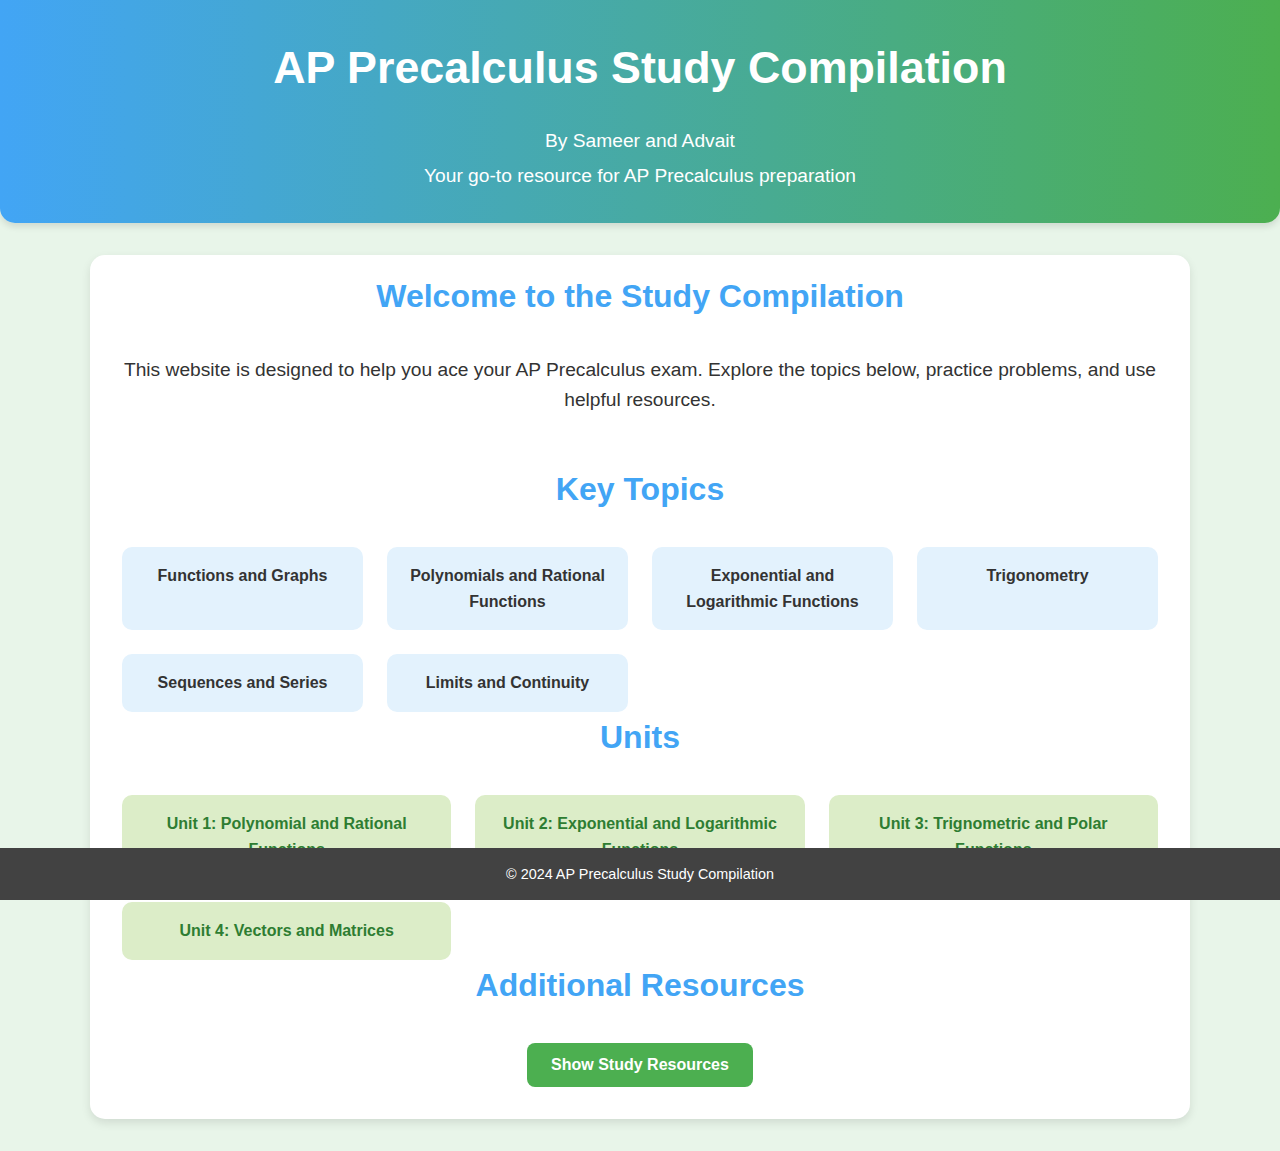
<file: index.html>
<!DOCTYPE html>
<html lang="en">
<head>
    
    <!-- Google tag (gtag.js) -->
<script async src="https://www.googletagmanager.com/gtag/js?id=G-VCBFS01QEN"></script>
<script>
  window.dataLayer = window.dataLayer || [];
  function gtag(){dataLayer.push(arguments);}
  gtag('js', new Date());

  gtag('config', 'G-VCBFS01QEN');
    
</script>
    <meta charset="UTF-8">
    <meta name="viewport" content="width=device-width, initial-scale=1.0">
    <title>AP Precalculus Study Compilation</title>
    <link rel="stylesheet" href="styles.css">
    <style>
        body {
            background-color: #E8F5E9; /* Light Blue background */
        }
    </style>    
</head>
<body>
    <header>
        <h1>AP Precalculus Study Compilation</h1>

        <p> By Sameer and Advait </p>

        <p>Your go-to resource for AP Precalculus preparation</p>
    </header>

    <main>
        <section id="intro">
            <h2>Welcome to the Study Compilation</h2>
            <p>This website is designed to help you ace your AP Precalculus exam. Explore the topics below, practice problems, and use helpful resources.</p>
        </section>

        <section id="topics">
            <h2>Key Topics</h2>
            <ul id="topics-list">
                <li>Functions and Graphs</li>
                <li>Polynomials and Rational Functions</li>
                <li>Exponential and Logarithmic Functions</li>
                <li>Trigonometry</li>
                <li>Sequences and Series</li>
                <li>Limits and Continuity</li>
            </ul>
        </section>

        <section id="units">
            <h2>Units</h2>
            <ul id="units-list">
                <li><a href="unit1.html" target="_blank">Unit 1: Polynomial and Rational Functions</a></li>
                <li><a href="unit2.html" target="_blank">Unit 2: Exponential and Logarithmic Functions</a></li>
                <li><a href="unit3.html" target="_blank">Unit 3: Trignometric and Polar Functions</a></li>
                <li><a href="unit4.html" target="_blank">Unit 4: Vectors and Matrices</a></li>
                
            </ul>
        </section>

        <section id="resources">
            <h2>Additional Resources</h2>
            <button id="show-resources">Show Study Resources</button>
            <ul id="resources-list" style="display:none;">
                <li><a href="https://www.khanacademy.org/math/precalculus">Khan Academy</a></li>
                <li><a href="https://www.apstudents.collegeboard.org/courses/ap-precalculus">AP College Board</a></li>
                <li><a href="https://www.mathway.com">Mathway</a></li>
                <li><a href = "https://chatgpt.com/g/g-676c528ce0f88191b63efd9ec62f4e9a-ap-pre-calc-tutor"> Helpful Ai Tool</a></li>
            </ul>
        </section>
    </main>

    <footer>
        <p>&copy; 2024 AP Precalculus Study Compilation</p>
    </footer>

    <script src="script.js"></script>
</body>
</html>
</file>
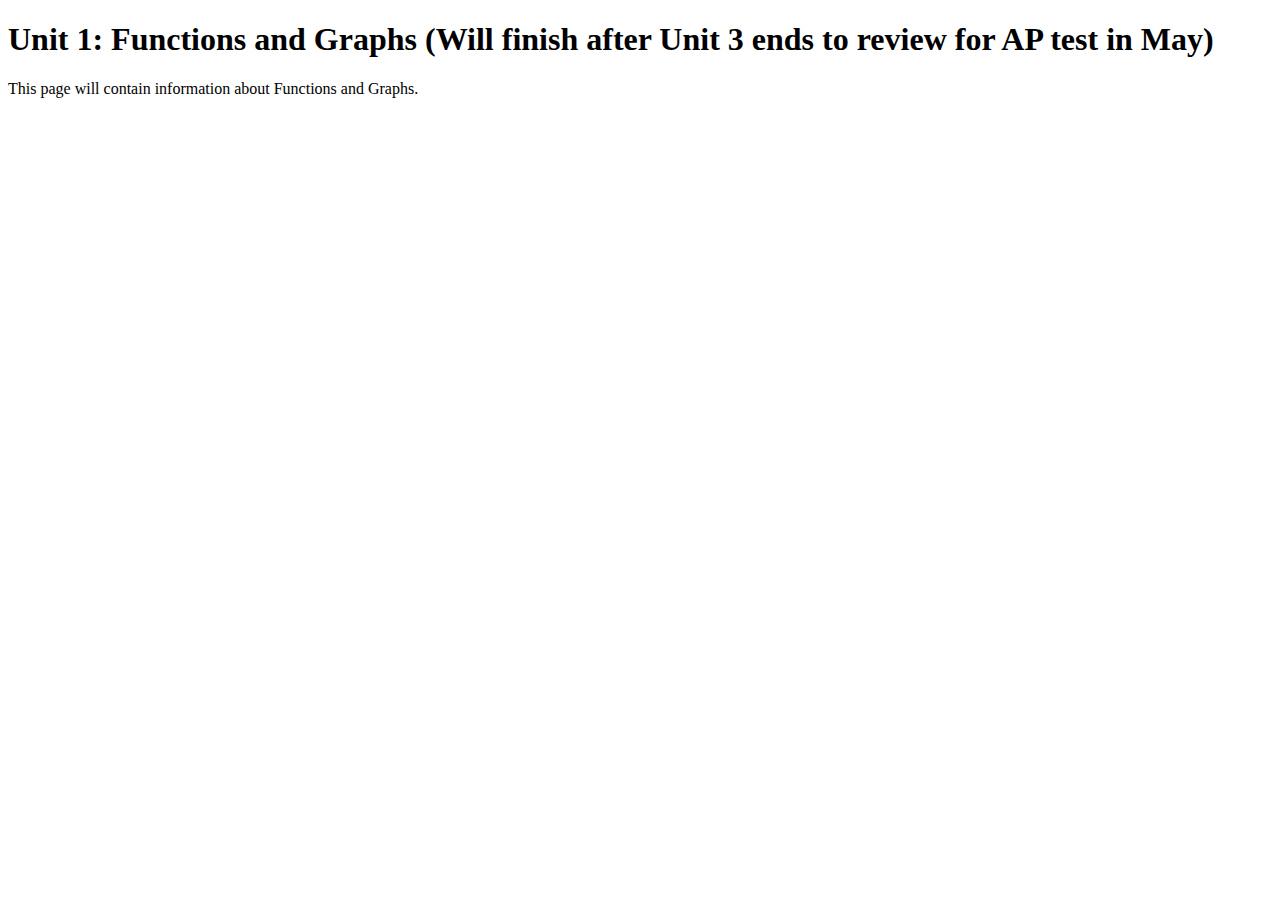
<file: unit1.html>
<!DOCTYPE html>
<html lang="en">
<head>
    <!-- Google tag (gtag.js) -->
<script async src="https://www.googletagmanager.com/gtag/js?id=G-VCBFS01QEN"></script>
<script>
  window.dataLayer = window.dataLayer || [];
  function gtag(){dataLayer.push(arguments);}
  gtag('js', new Date());

  gtag('config', 'G-VCBFS01QEN');
</script>
    <meta charset="UTF-8">
    <meta name="viewport" content="width=device-width, initial-scale=1.0">
    <title>Unit 1: Functions and Graphs</title>
</head>
<body>
    <header>
        <h1>Unit 1: Functions and Graphs (Will finish after Unit 3 ends to review for AP test in May)</h1>
    </header>
    <main>
        <p>This page will contain information about Functions and Graphs.</p>
    </main>
</body>
</html>
</file>
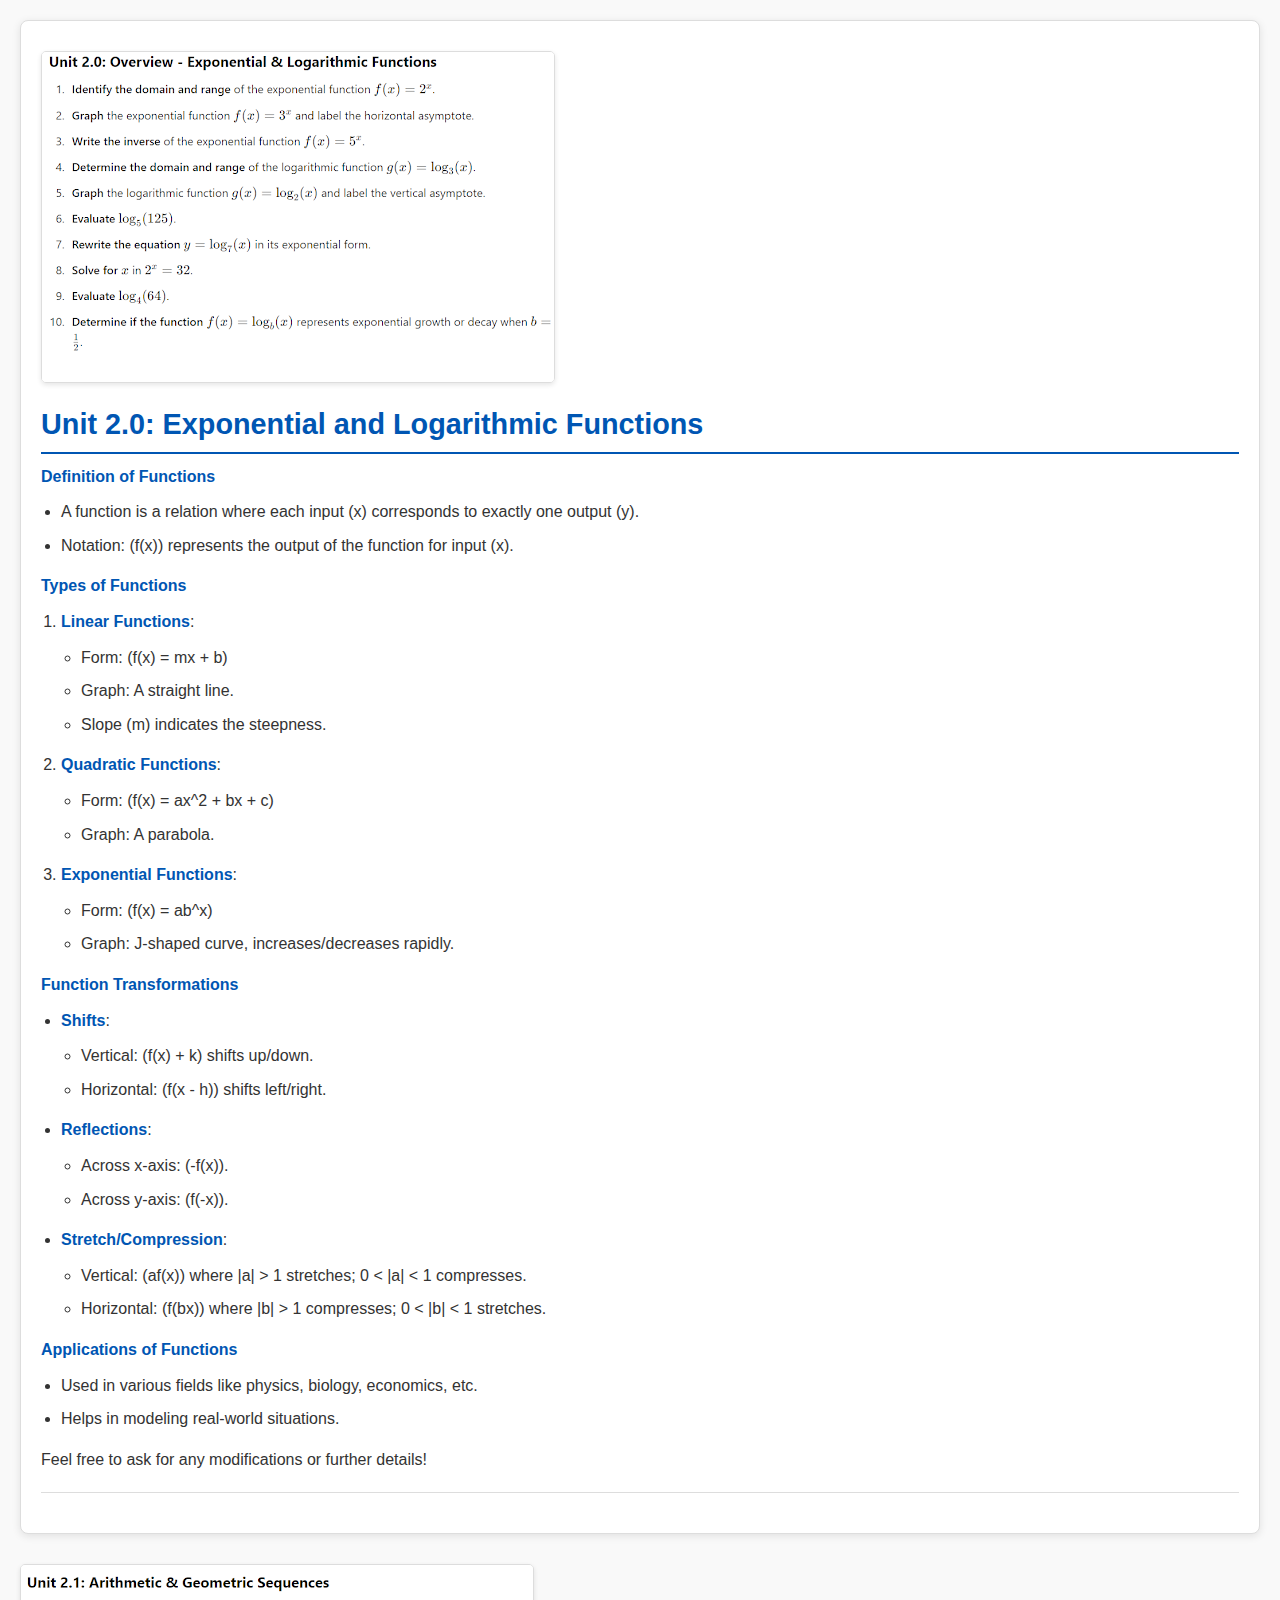
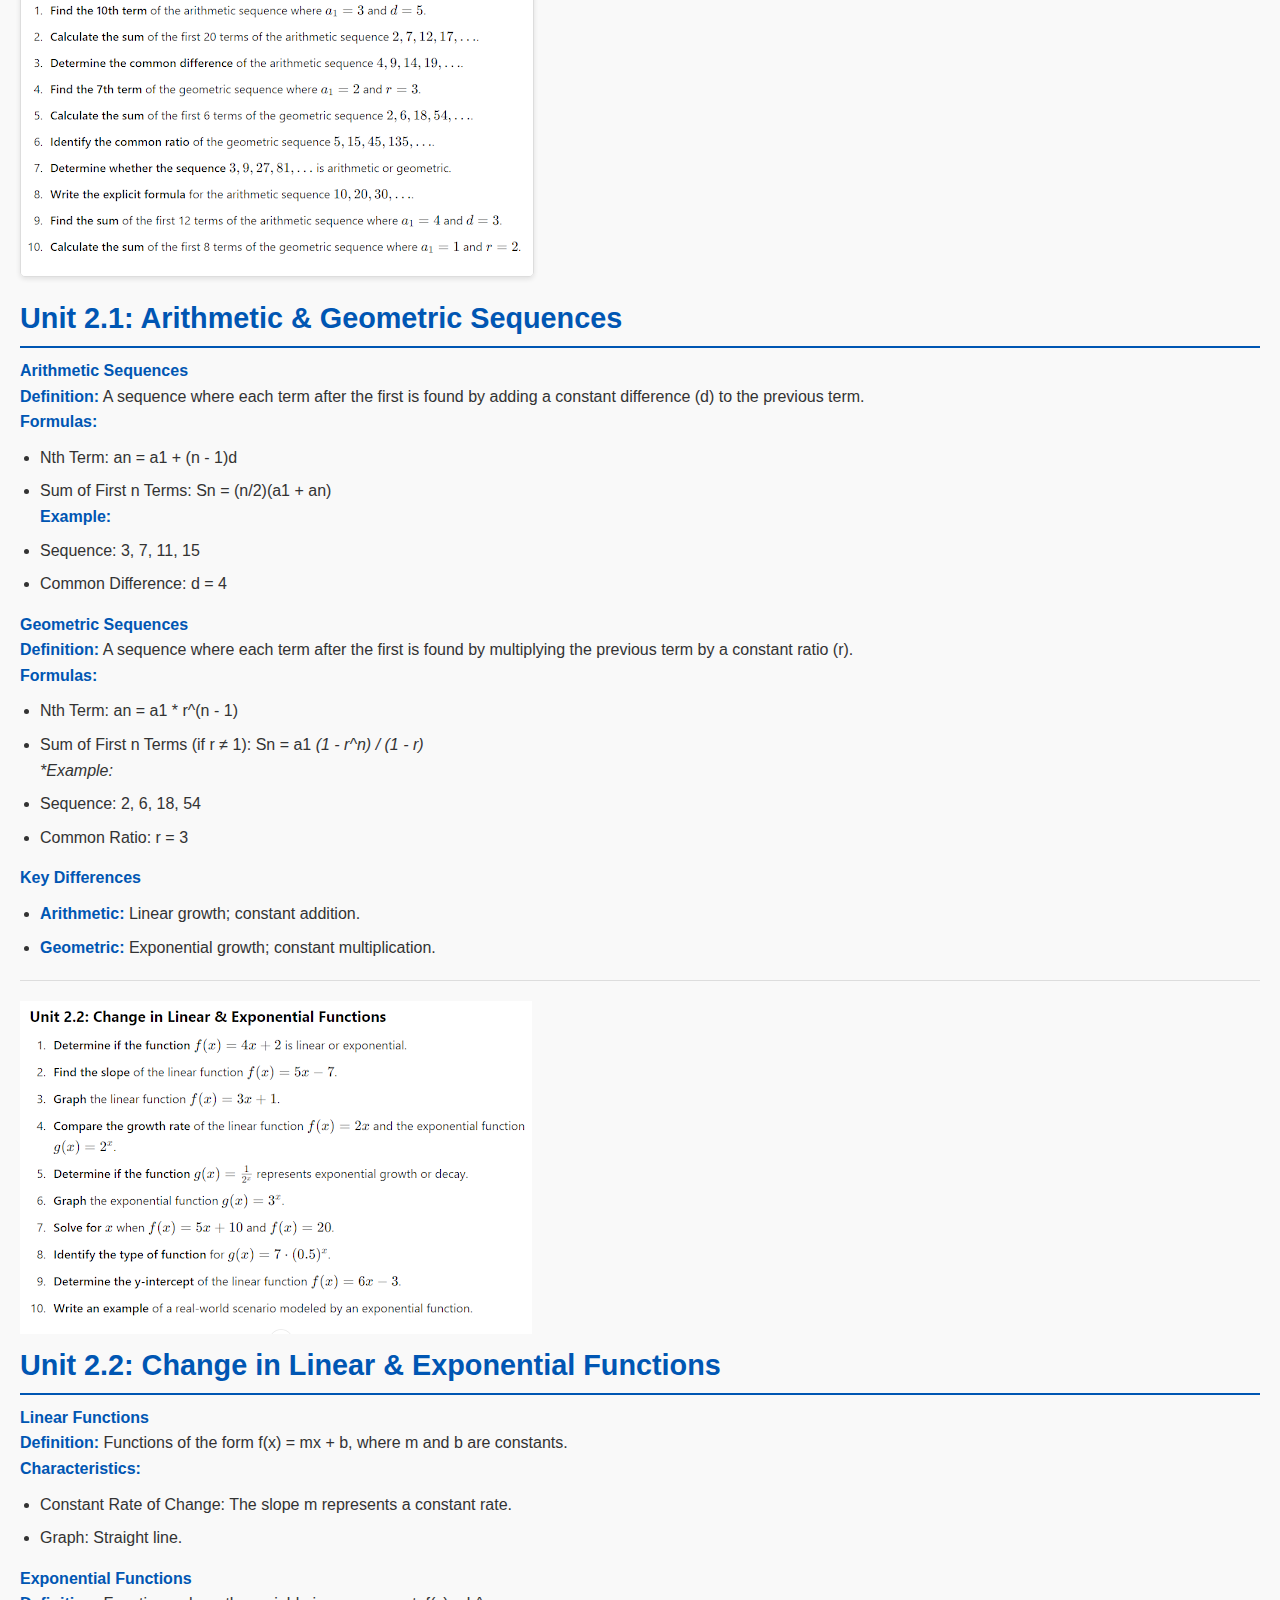
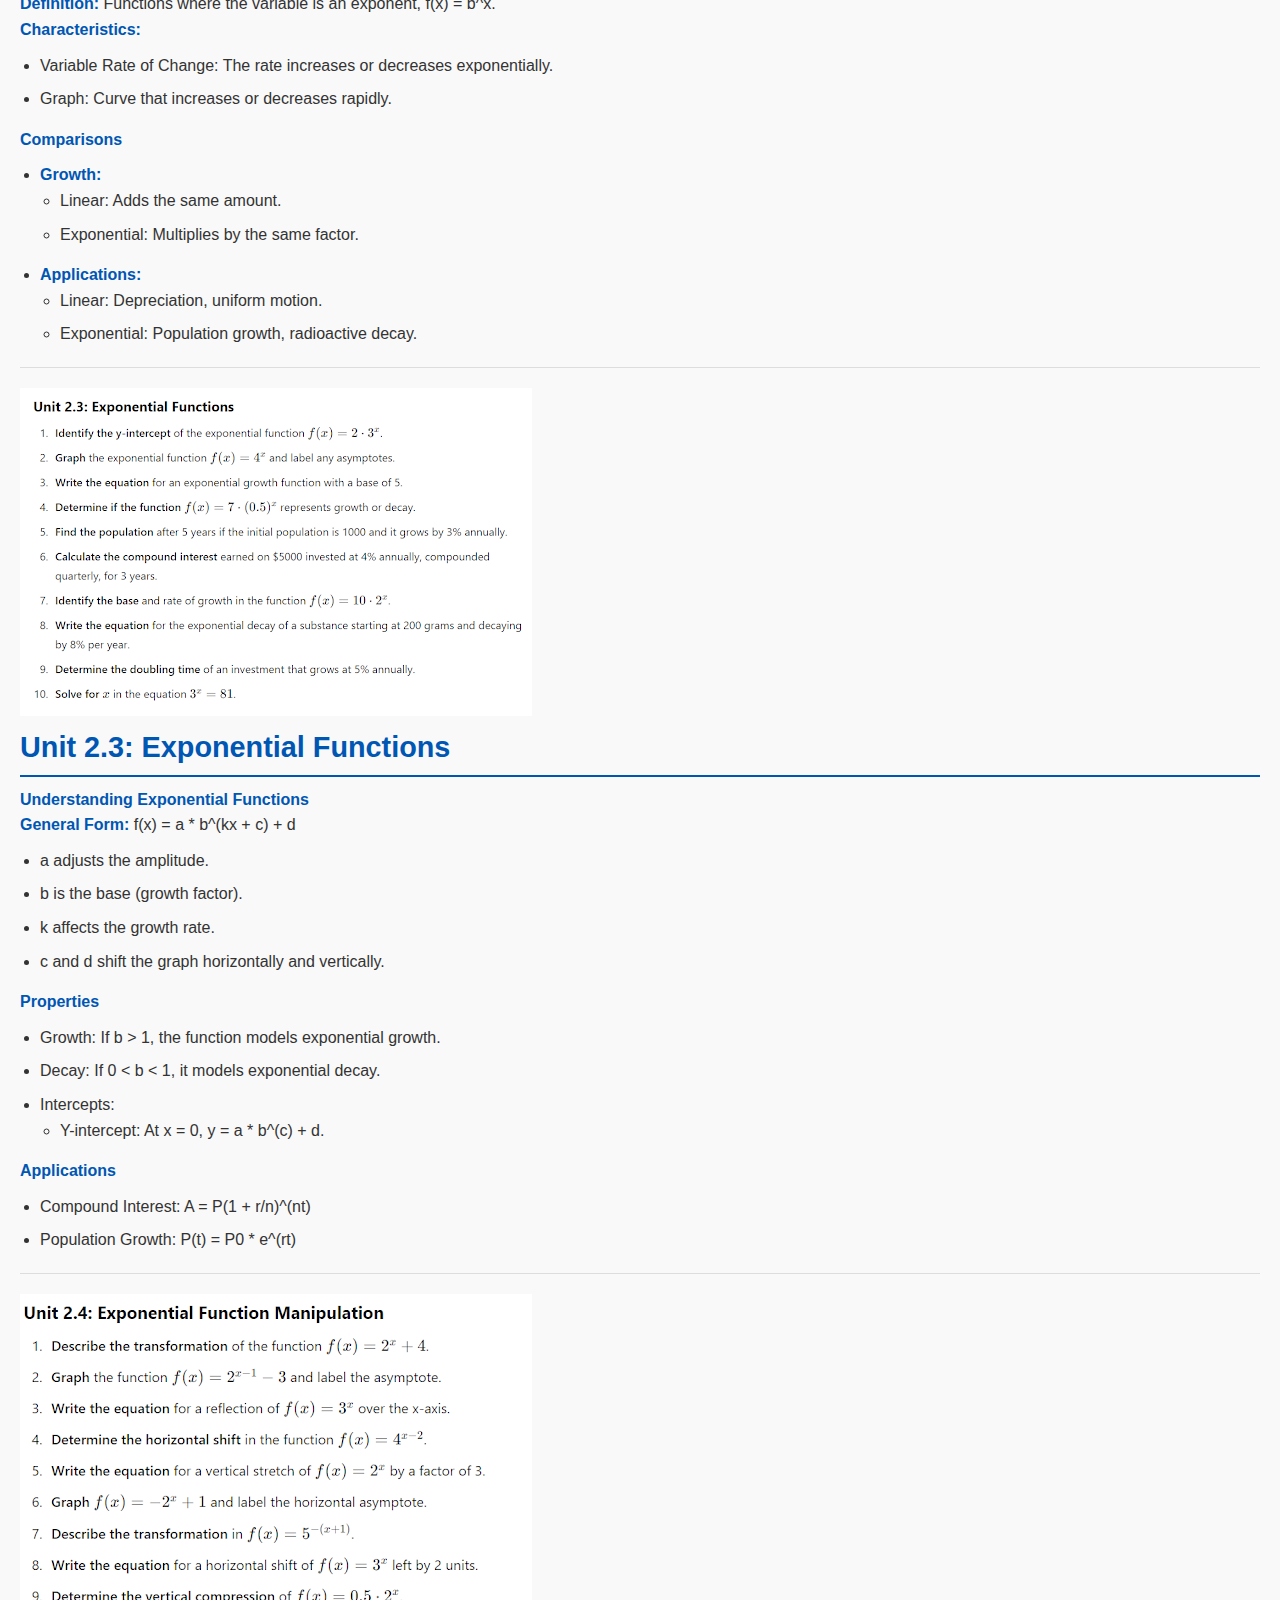
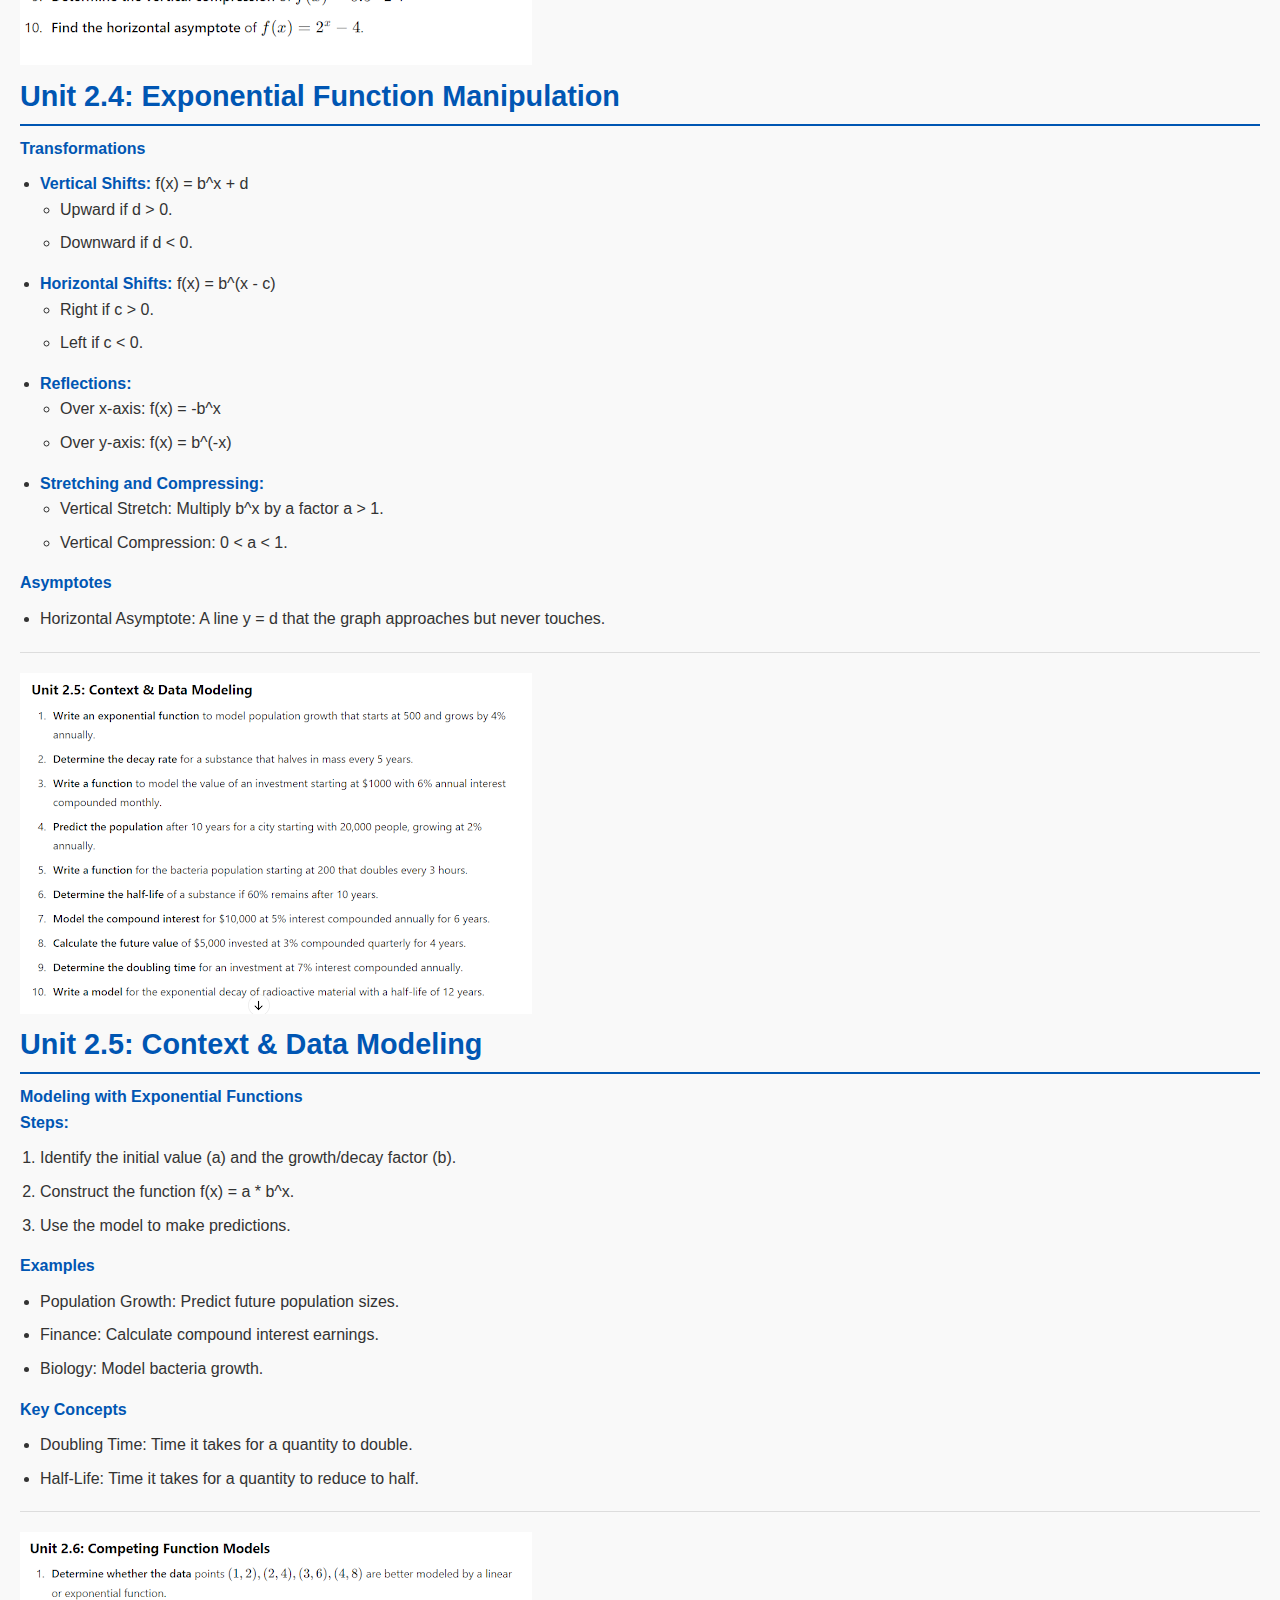
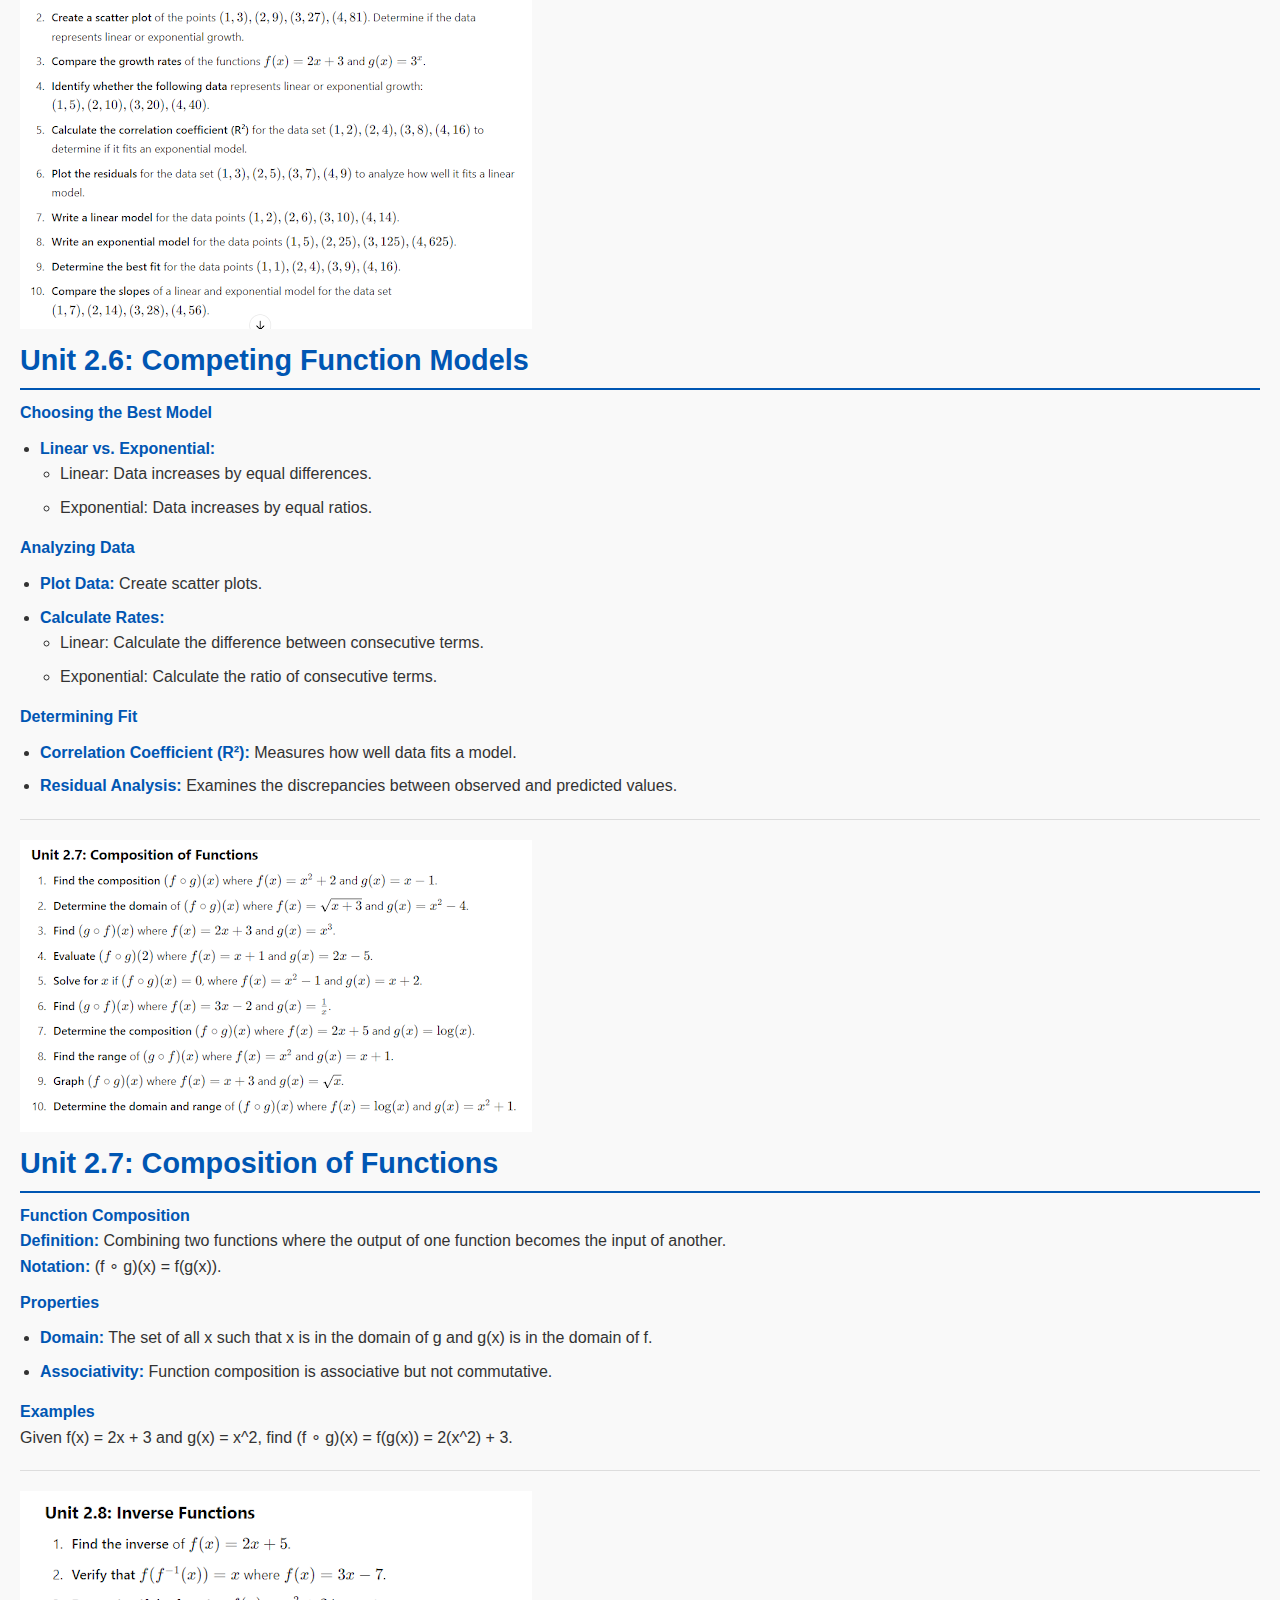
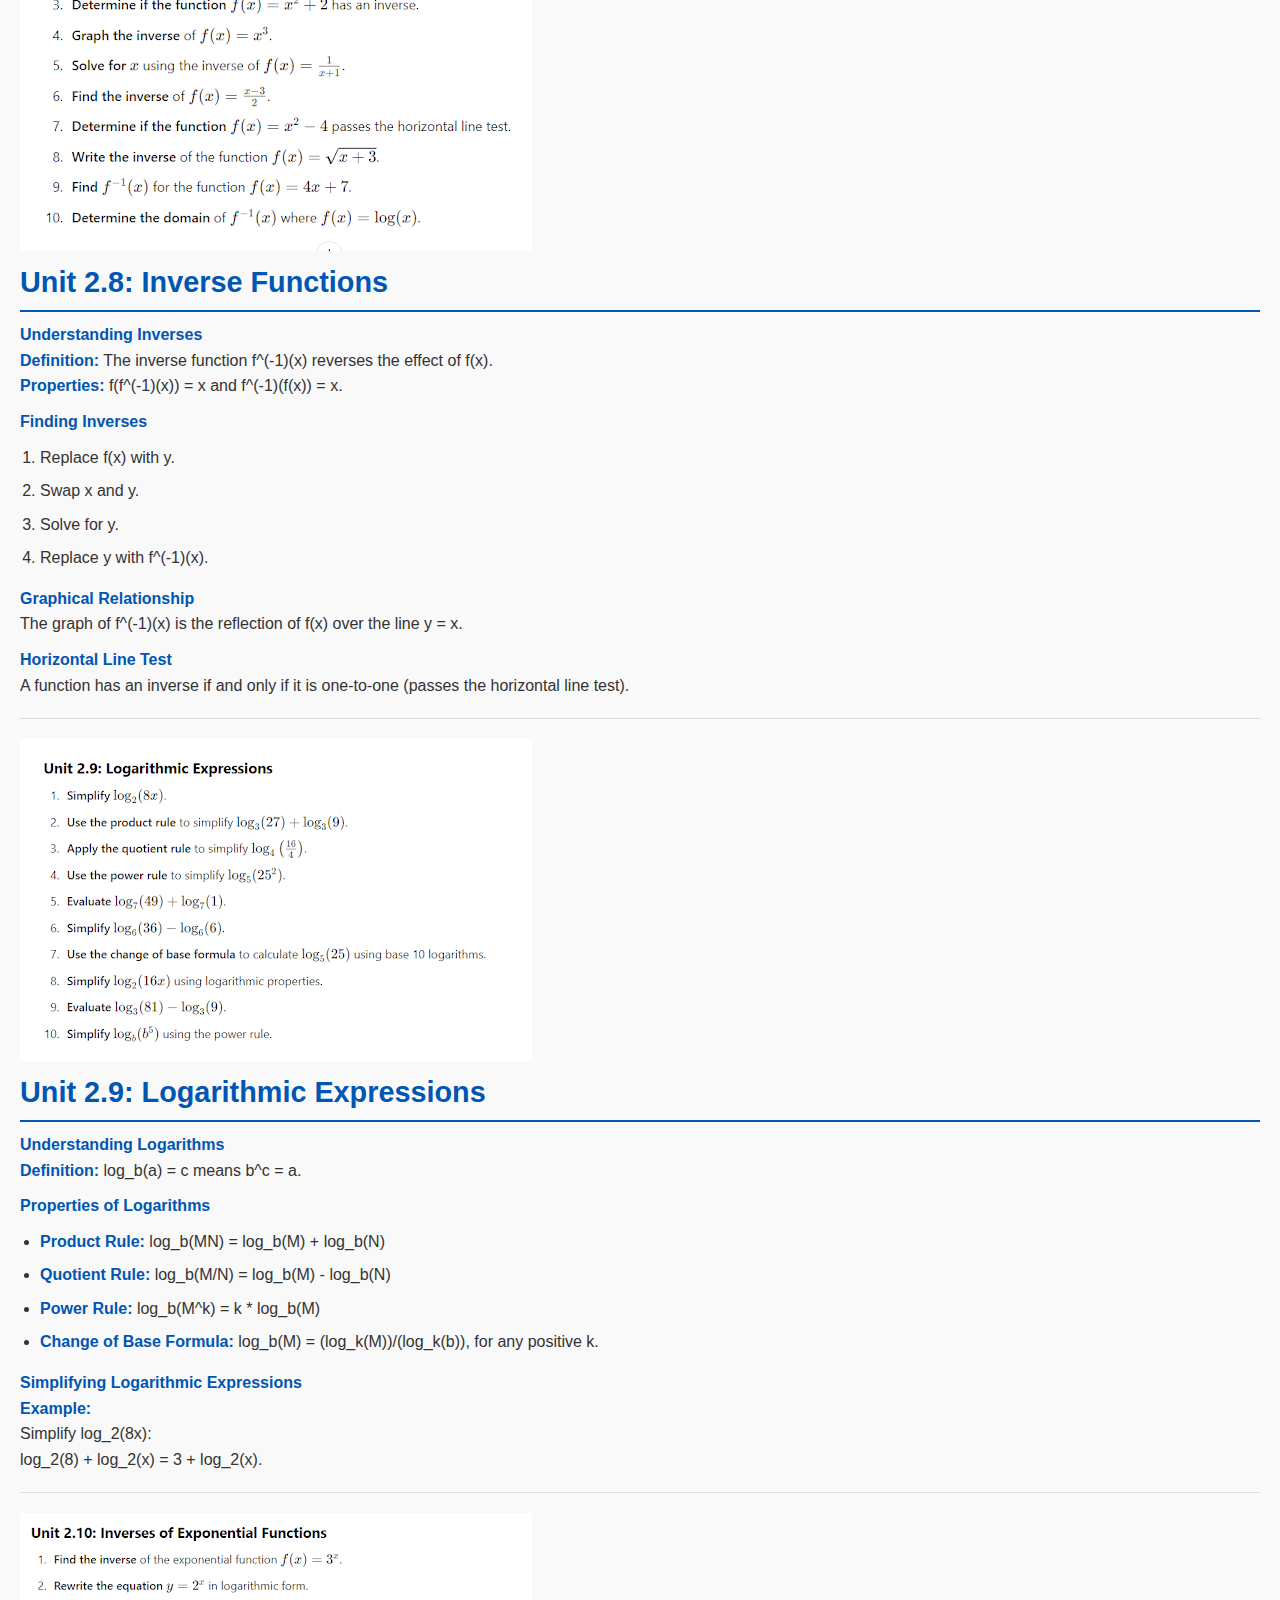
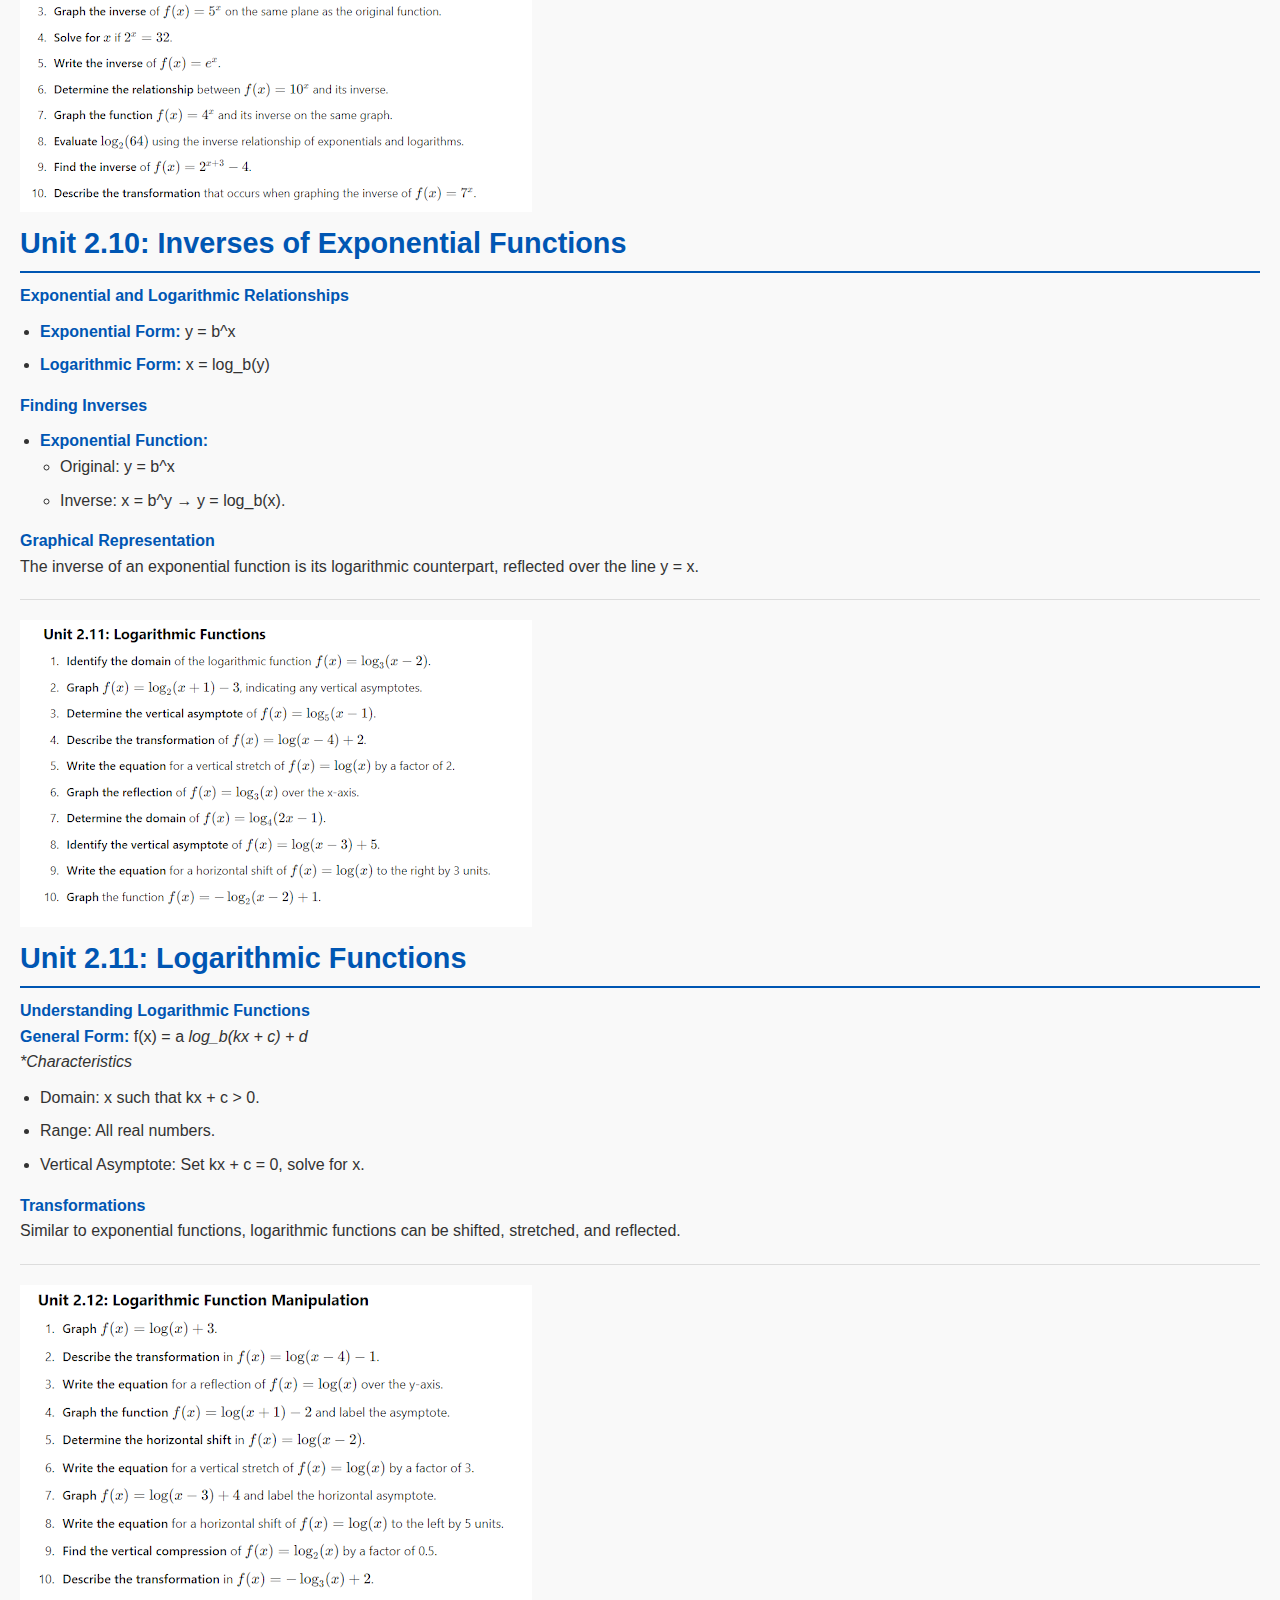
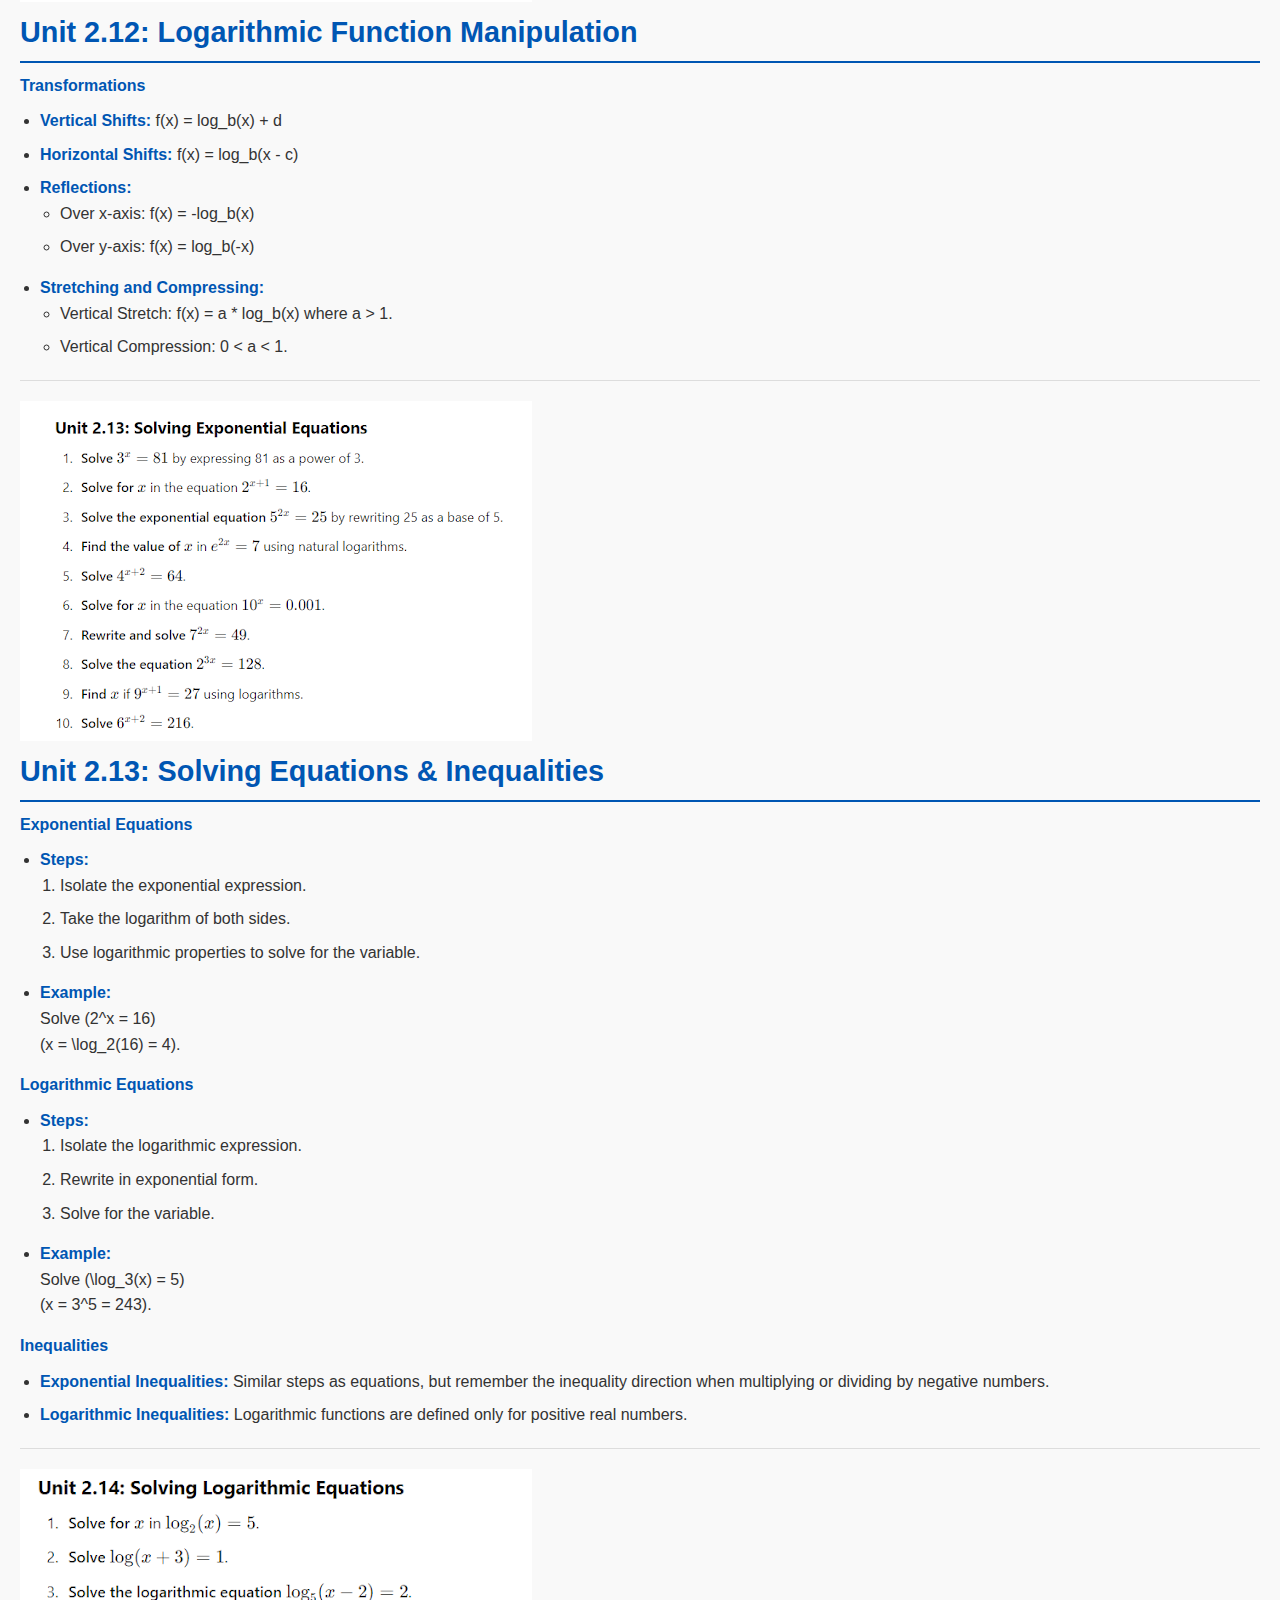
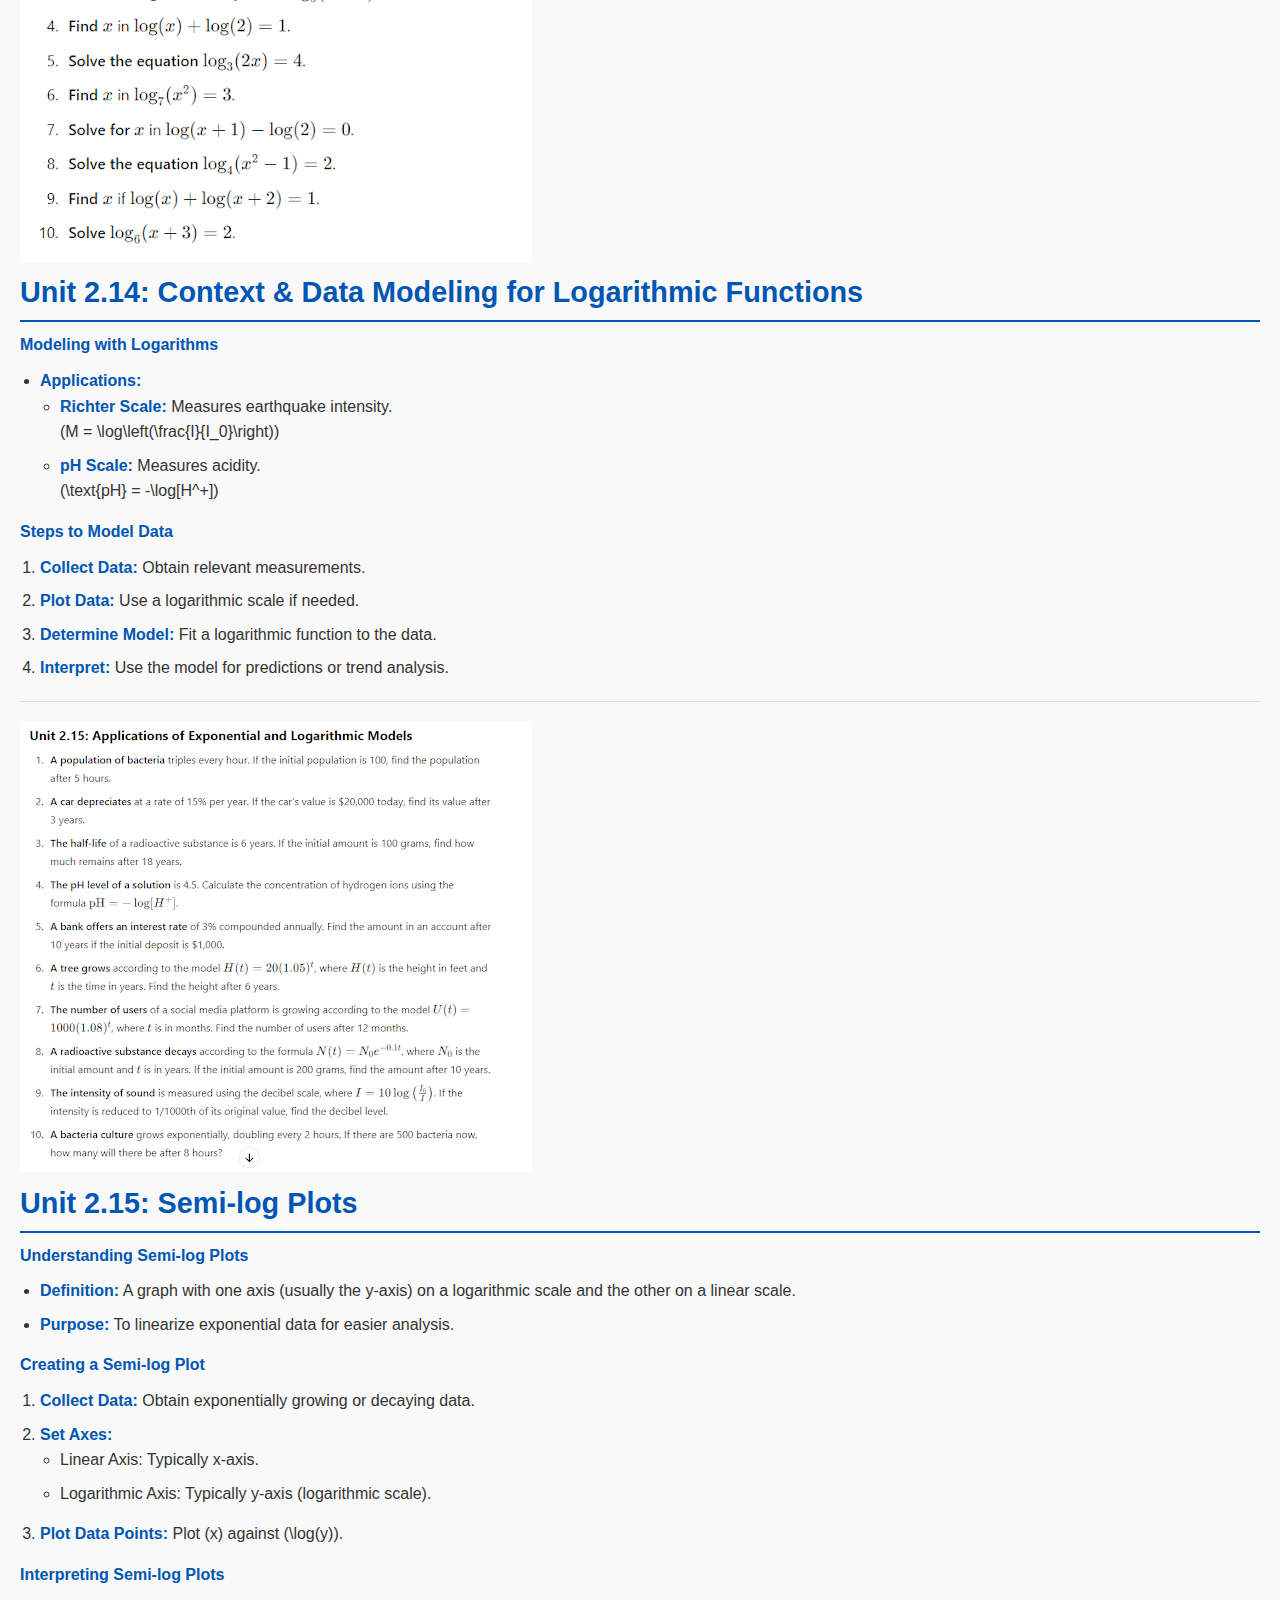
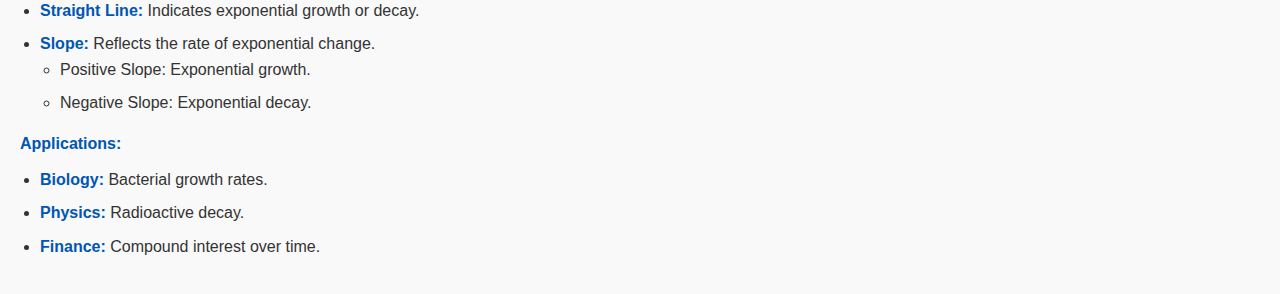
<file: unit2.html>
<!DOCTYPE html>
<html lang="en">
<head>
    <!-- Google tag (gtag.js) -->
<script async src="https://www.googletagmanager.com/gtag/js?id=G-VCBFS01QEN"></script>
<script>
  window.dataLayer = window.dataLayer || [];
  function gtag(){dataLayer.push(arguments);}
  gtag('js', new Date());

  gtag('config', 'G-VCBFS01QEN');
    
</script>
    <meta charset="UTF-8">
    <meta name="viewport" content="width=device-width, initial-scale=1.0">
    <title>Document</title>
    <link rel="stylesheet" href="unit2.css">

</head> 
<body>
    <div class = "2.0 container">
    <div class ="unit-2-images">
        <img src = "unit 2 images/2.0.png">
    </div>
<h3 id="unit-2-0-functions-and-their-applications">Unit 2.0: Exponential and Logarithmic Functions</h3>
<p><strong>Definition of Functions</strong>  </p>
<ul>
<li>A function is a relation where each input (x) corresponds to exactly one output (y).  </li>
<li>Notation: (f(x)) represents the output of the function for input (x).</li>
</ul>
<p><strong>Types of Functions</strong>  </p>
<ol>
<li><p><strong>Linear Functions</strong>:  </p>
<ul>
<li>Form: (f(x) = mx + b)  </li>
<li>Graph: A straight line.  </li>
<li>Slope (m) indicates the steepness.  </li>
</ul>
</li>
<li><p><strong>Quadratic Functions</strong>:  </p>
<ul>
<li>Form: (f(x) = ax^2 + bx + c)  </li>
<li>Graph: A parabola.  </li>
</ul>
</li>
<li><p><strong>Exponential Functions</strong>:  </p>
<ul>
<li>Form: (f(x) = ab^x)  </li>
<li>Graph: J-shaped curve, increases/decreases rapidly.  </li>
</ul>
</li>
</ol>
<p><strong>Function Transformations</strong>  </p>
<ul>
<li><p><strong>Shifts</strong>:  </p>
<ul>
<li>Vertical: (f(x) + k) shifts up/down.  </li>
<li>Horizontal: (f(x - h)) shifts left/right.  </li>
</ul>
</li>
<li><p><strong>Reflections</strong>:  </p>
<ul>
<li>Across x-axis: (-f(x)).  </li>
<li>Across y-axis: (f(-x)).  </li>
</ul>
</li>
<li><p><strong>Stretch/Compression</strong>:  </p>
<ul>
<li>Vertical: (af(x)) where |a| &gt; 1 stretches; 0 &lt; |a| &lt; 1 compresses.  </li>
<li>Horizontal: (f(bx)) where |b| &gt; 1 compresses; 0 &lt; |b| &lt; 1 stretches.  </li>
</ul>
</li>
</ul>
<p><strong>Applications of Functions</strong>  </p>
<ul>
<li>Used in various fields like physics, biology, economics, etc.  </li>
<li>Helps in modeling real-world situations.  </li>
</ul>
<p>Feel free to ask for any modifications or further details!</p>
<hr>
</div>
    <div class ="unit-2-images">
<img src="unit 2 images/2.1.png">
    </div>
<h3 id="unit-2-1-arithmetic-geometric-sequences">Unit 2.1: Arithmetic &amp; Geometric Sequences</h3>
<p><strong>Arithmetic Sequences</strong><br><strong>Definition:</strong> A sequence where each term after the first is found by adding a constant difference (d) to the previous term.<br><strong>Formulas:</strong>  </p>
<ul>
<li>Nth Term: an = a1 + (n - 1)d  </li>
<li>Sum of First n Terms: Sn = (n/2)(a1 + an)<br><strong>Example:</strong>  </li>
<li>Sequence: 3, 7, 11, 15  </li>
<li>Common Difference: d = 4  </li>
</ul>
<p><strong>Geometric Sequences</strong><br><strong>Definition:</strong> A sequence where each term after the first is found by multiplying the previous term by a constant ratio (r).<br><strong>Formulas:</strong>  </p>
<ul>
<li>Nth Term: an = a1 * r^(n - 1)  </li>
<li>Sum of First n Terms (if r ≠ 1): Sn = a1 <em> (1 - r^n) / (1 - r)<br><em>*Example:</em></em>  </li>
<li>Sequence: 2, 6, 18, 54  </li>
<li>Common Ratio: r = 3  </li>
</ul>
<p><strong>Key Differences</strong>  </p>
<ul>
<li><strong>Arithmetic:</strong> Linear growth; constant addition.  </li>
<li><strong>Geometric:</strong> Exponential growth; constant multiplication.  </li>
</ul>
<hr>
<img src="unit 2 images/2.2.png">
<h3 id="unit-2-2-change-in-linear-exponential-functions">Unit 2.2: Change in Linear &amp; Exponential Functions</h3>
<p><strong>Linear Functions</strong><br><strong>Definition:</strong> Functions of the form f(x) = mx + b, where m and b are constants.<br><strong>Characteristics:</strong>  </p>
<ul>
<li>Constant Rate of Change: The slope m represents a constant rate.  </li>
<li>Graph: Straight line.  </li>
</ul>
<p><strong>Exponential Functions</strong><br><strong>Definition:</strong> Functions where the variable is an exponent, f(x) = b^x.<br><strong>Characteristics:</strong>  </p>
<ul>
<li>Variable Rate of Change: The rate increases or decreases exponentially.  </li>
<li>Graph: Curve that increases or decreases rapidly.  </li>
</ul>
<p><strong>Comparisons</strong>  </p>
<ul>
<li><strong>Growth:</strong>  <ul>
<li>Linear: Adds the same amount.  </li>
<li>Exponential: Multiplies by the same factor.  </li>
</ul>
</li>
<li><strong>Applications:</strong>  <ul>
<li>Linear: Depreciation, uniform motion.  </li>
<li>Exponential: Population growth, radioactive decay.  </li>
</ul>
</li>
</ul>
<hr>
<img src="unit 2 images/2.3.png">
<h3 id="unit-2-3-exponential-functions">Unit 2.3: Exponential Functions</h3>
<p><strong>Understanding Exponential Functions</strong><br><strong>General Form:</strong> f(x) = a * b^(kx + c) + d  </p>
<ul>
<li>a adjusts the amplitude.  </li>
<li>b is the base (growth factor).  </li>
<li>k affects the growth rate.  </li>
<li>c and d shift the graph horizontally and vertically.  </li>
</ul>
<p><strong>Properties</strong>  </p>
<ul>
<li>Growth: If b &gt; 1, the function models exponential growth.  </li>
<li>Decay: If 0 &lt; b &lt; 1, it models exponential decay.  </li>
<li>Intercepts:  <ul>
<li>Y-intercept: At x = 0, y = a * b^(c) + d.  </li>
</ul>
</li>
</ul>
<p><strong>Applications</strong>  </p>
<ul>
<li>Compound Interest: A = P(1 + r/n)^(nt)  </li>
<li>Population Growth: P(t) = P0 * e^(rt)  </li>
</ul>
<hr>
<img src="unit 2 images/2.4.png">
<h3 id="unit-2-4-exponential-function-manipulation">Unit 2.4: Exponential Function Manipulation</h3>
<p><strong>Transformations</strong>  </p>
<ul>
<li><strong>Vertical Shifts:</strong> f(x) = b^x + d  <ul>
<li>Upward if d &gt; 0.  </li>
<li>Downward if d &lt; 0.  </li>
</ul>
</li>
<li><strong>Horizontal Shifts:</strong> f(x) = b^(x - c)  <ul>
<li>Right if c &gt; 0.  </li>
<li>Left if c &lt; 0.  </li>
</ul>
</li>
<li><strong>Reflections:</strong>  <ul>
<li>Over x-axis: f(x) = -b^x  </li>
<li>Over y-axis: f(x) = b^(-x)  </li>
</ul>
</li>
<li><strong>Stretching and Compressing:</strong>  <ul>
<li>Vertical Stretch: Multiply b^x by a factor a &gt; 1.  </li>
<li>Vertical Compression: 0 &lt; a &lt; 1.  </li>
</ul>
</li>
</ul>
<p><strong>Asymptotes</strong>  </p>
<ul>
<li>Horizontal Asymptote: A line y = d that the graph approaches but never touches.  </li>
</ul>
<hr>
<img src="unit 2 images/2.5.png">
<h3 id="unit-2-5-context-data-modeling">Unit 2.5: Context &amp; Data Modeling</h3>
<p><strong>Modeling with Exponential Functions</strong><br><strong>Steps:</strong>  </p>
<ol>
<li>Identify the initial value (a) and the growth/decay factor (b).  </li>
<li>Construct the function f(x) = a * b^x.  </li>
<li>Use the model to make predictions.  </li>
</ol>
<p><strong>Examples</strong>  </p>
<ul>
<li>Population Growth: Predict future population sizes.  </li>
<li>Finance: Calculate compound interest earnings.  </li>
<li>Biology: Model bacteria growth.  </li>
</ul>
<p><strong>Key Concepts</strong>  </p>
<ul>
<li>Doubling Time: Time it takes for a quantity to double.  </li>
<li>Half-Life: Time it takes for a quantity to reduce to half.  </li>
</ul>
<hr>
<img src="unit 2 images/2.6.png">
<h3 id="unit-2-6-competing-function-models">Unit 2.6: Competing Function Models</h3>
<p><strong>Choosing the Best Model</strong>  </p>
<ul>
<li><strong>Linear vs. Exponential:</strong>  <ul>
<li>Linear: Data increases by equal differences.  </li>
<li>Exponential: Data increases by equal ratios.  </li>
</ul>
</li>
</ul>
<p><strong>Analyzing Data</strong>  </p>
<ul>
<li><strong>Plot Data:</strong> Create scatter plots.  </li>
<li><strong>Calculate Rates:</strong>  <ul>
<li>Linear: Calculate the difference between consecutive terms.  </li>
<li>Exponential: Calculate the ratio of consecutive terms.  </li>
</ul>
</li>
</ul>
<p><strong>Determining Fit</strong>  </p>
<ul>
<li><strong>Correlation Coefficient (R²):</strong> Measures how well data fits a model.  </li>
<li><strong>Residual Analysis:</strong> Examines the discrepancies between observed and predicted values.  </li>
</ul>
<hr>
<img src="unit 2 images/2.7.png">
<h3 id="unit-2-7-composition-of-functions">Unit 2.7: Composition of Functions</h3>
<p><strong>Function Composition</strong><br><strong>Definition:</strong> Combining two functions where the output of one function becomes the input of another.<br><strong>Notation:</strong> (f ∘ g)(x) = f(g(x)).  </p>
<p><strong>Properties</strong>  </p>
<ul>
<li><strong>Domain:</strong> The set of all x such that x is in the domain of g and g(x) is in the domain of f.  </li>
<li><strong>Associativity:</strong> Function composition is associative but not commutative.  </li>
</ul>
<p><strong>Examples</strong><br>Given f(x) = 2x + 3 and g(x) = x^2, find (f ∘ g)(x) = f(g(x)) = 2(x^2) + 3.  </p>
<hr>
<img src="unit 2 images/2.8.png">
<h3 id="unit-2-8-inverse-functions">Unit 2.8: Inverse Functions</h3>
<p><strong>Understanding Inverses</strong><br><strong>Definition:</strong> The inverse function f^(-1)(x) reverses the effect of f(x).<br><strong>Properties:</strong> f(f^(-1)(x)) = x and f^(-1)(f(x)) = x.  </p>
<p><strong>Finding Inverses</strong>  </p>
<ol>
<li>Replace f(x) with y.  </li>
<li>Swap x and y.  </li>
<li>Solve for y.  </li>
<li>Replace y with f^(-1)(x).  </li>
</ol>
<p><strong>Graphical Relationship</strong><br>The graph of f^(-1)(x) is the reflection of f(x) over the line y = x.  </p>
<p><strong>Horizontal Line Test</strong><br>A function has an inverse if and only if it is one-to-one (passes the horizontal line test).  </p>
<hr>
<img src="unit 2 images/2.9.png">
<h3 id="unit-2-9-logarithmic-expressions">Unit 2.9: Logarithmic Expressions</h3>
<p><strong>Understanding Logarithms</strong><br><strong>Definition:</strong> log_b(a) = c means b^c = a.  </p>
<p><strong>Properties of Logarithms</strong>  </p>
<ul>
<li><strong>Product Rule:</strong> log_b(MN) = log_b(M) + log_b(N)  </li>
<li><strong>Quotient Rule:</strong> log_b(M/N) = log_b(M) - log_b(N)  </li>
<li><strong>Power Rule:</strong> log_b(M^k) = k * log_b(M)  </li>
<li><strong>Change of Base Formula:</strong> log_b(M) = (log_k(M))/(log_k(b)), for any positive k.  </li>
</ul>
<p><strong>Simplifying Logarithmic Expressions</strong><br><strong>Example:</strong><br>Simplify log_2(8x):<br>log_2(8) + log_2(x) = 3 + log_2(x).  </p>
<hr>
<img src="unit 2 images/2.10.png">
<h3 id="unit-2-10-inverses-of-exponential-functions">Unit 2.10: Inverses of Exponential Functions</h3>
<p><strong>Exponential and Logarithmic Relationships</strong>  </p>
<ul>
<li><strong>Exponential Form:</strong> y = b^x  </li>
<li><strong>Logarithmic Form:</strong> x = log_b(y)  </li>
</ul>
<p><strong>Finding Inverses</strong>  </p>
<ul>
<li><strong>Exponential Function:</strong>  <ul>
<li>Original: y = b^x  </li>
<li>Inverse: x = b^y → y = log_b(x).  </li>
</ul>
</li>
</ul>
<p><strong>Graphical Representation</strong><br>The inverse of an exponential function is its logarithmic counterpart, reflected over the line y = x.  </p>
<hr>
<img src="unit 2 images/2.11.png">
<h3 id="unit-2-11-logarithmic-functions">Unit 2.11: Logarithmic Functions</h3>
<p><strong>Understanding Logarithmic Functions</strong><br><strong>General Form:</strong> f(x) = a <em> log_b(kx + c) + d<br><em>*Characteristics</em></em>  </p>
<ul>
<li>Domain: x such that kx + c &gt; 0.  </li>
<li>Range: All real numbers.  </li>
<li>Vertical Asymptote: Set kx + c = 0, solve for x.  </li>
</ul>
<p><strong>Transformations</strong><br>Similar to exponential functions, logarithmic functions can be shifted, stretched, and reflected.  </p>
<hr>
<img src="unit 2 images/2.12.png">
<h3 id="unit-2-12-logarithmic-function-manipulation">Unit 2.12: Logarithmic Function Manipulation</h3>
<p><strong>Transformations</strong>  </p>
<ul>
<li><strong>Vertical Shifts:</strong> f(x) = log_b(x) + d  </li>
<li><strong>Horizontal Shifts:</strong> f(x) = log_b(x - c)  </li>
<li><strong>Reflections:</strong>  <ul>
<li>Over x-axis: f(x) = -log_b(x)  </li>
<li>Over y-axis: f(x) = log_b(-x)  </li>
</ul>
</li>
<li><strong>Stretching and Compressing:</strong>  <ul>
<li>Vertical Stretch: f(x) = a * log_b(x) where a &gt; 1.  </li>
<li>Vertical Compression: 0 &lt; a &lt; 1.  </li>
</ul>
</li>
</ul>
<hr>
<img src="unit 2 images/2.13.png">
<h3 id="unit-2-13-solving-equations-inequalities">Unit 2.13: Solving Equations &amp; Inequalities</h3>
<p><strong>Exponential Equations</strong>  </p>
<ul>
<li><strong>Steps:</strong>  <ol>
<li>Isolate the exponential expression.  </li>
<li>Take the logarithm of both sides.  </li>
<li>Use logarithmic properties to solve for the variable.  </li>
</ol>
</li>
<li><strong>Example:</strong><br>Solve (2^x = 16)<br>(x = \log_2(16) = 4).  </li>
</ul>
<p><strong>Logarithmic Equations</strong>  </p>
<ul>
<li><strong>Steps:</strong>  <ol>
<li>Isolate the logarithmic expression.  </li>
<li>Rewrite in exponential form.  </li>
<li>Solve for the variable.  </li>
</ol>
</li>
<li><strong>Example:</strong><br>Solve (\log_3(x) = 5)<br>(x = 3^5 = 243).  </li>
</ul>
<p><strong>Inequalities</strong>  </p>
<ul>
<li><strong>Exponential Inequalities:</strong> Similar steps as equations, but remember the inequality direction when multiplying or dividing by negative numbers.  </li>
<li><strong>Logarithmic Inequalities:</strong> Logarithmic functions are defined only for positive real numbers.  </li>
</ul>
<hr>
<img src="unit 2 images/2.14.png">
<h3 id="unit-2-14-context-data-modeling-for-logarithmic-functions">Unit 2.14: Context &amp; Data Modeling for Logarithmic Functions</h3>
<p><strong>Modeling with Logarithms</strong>  </p>
<ul>
<li><strong>Applications:</strong>  <ul>
<li><strong>Richter Scale:</strong> Measures earthquake intensity.<br>(M = \log\left(\frac{I}{I_0}\right))  </li>
<li><strong>pH Scale:</strong> Measures acidity.<br>(\text{pH} = -\log[H^+])  </li>
</ul>
</li>
</ul>
<p><strong>Steps to Model Data</strong>  </p>
<ol>
<li><strong>Collect Data:</strong> Obtain relevant measurements.  </li>
<li><strong>Plot Data:</strong> Use a logarithmic scale if needed.  </li>
<li><strong>Determine Model:</strong> Fit a logarithmic function to the data.  </li>
<li><strong>Interpret:</strong> Use the model for predictions or trend analysis.  </li>
</ol>
<hr>
<img src="unit 2 images/2.15.png">
<h3 id="unit-2-15-semi-log-plots">Unit 2.15: Semi-log Plots</h3>
<p><strong>Understanding Semi-log Plots</strong>  </p>
<ul>
<li><strong>Definition:</strong> A graph with one axis (usually the y-axis) on a logarithmic scale and the other on a linear scale.  </li>
<li><strong>Purpose:</strong> To linearize exponential data for easier analysis.  </li>
</ul>
<p><strong>Creating a Semi-log Plot</strong>  </p>
<ol>
<li><strong>Collect Data:</strong> Obtain exponentially growing or decaying data.  </li>
<li><strong>Set Axes:</strong>  <ul>
<li>Linear Axis: Typically x-axis.  </li>
<li>Logarithmic Axis: Typically y-axis (logarithmic scale).  </li>
</ul>
</li>
<li><strong>Plot Data Points:</strong> Plot (x) against (\log(y)).  </li>
</ol>
<p><strong>Interpreting Semi-log Plots</strong>  </p>
<ul>
<li><strong>Straight Line:</strong> Indicates exponential growth or decay.  </li>
<li><strong>Slope:</strong> Reflects the rate of exponential change.  <ul>
<li>Positive Slope: Exponential growth.  </li>
<li>Negative Slope: Exponential decay.  </li>
</ul>
</li>
</ul>
<p><strong>Applications:</strong>  </p>
<ul>
<li><strong>Biology:</strong> Bacterial growth rates.  </li>
<li><strong>Physics:</strong> Radioactive decay.  </li>
<li><strong>Finance:</strong> Compound interest over time.  </li>
</ul>
</body>
</html>
</file>
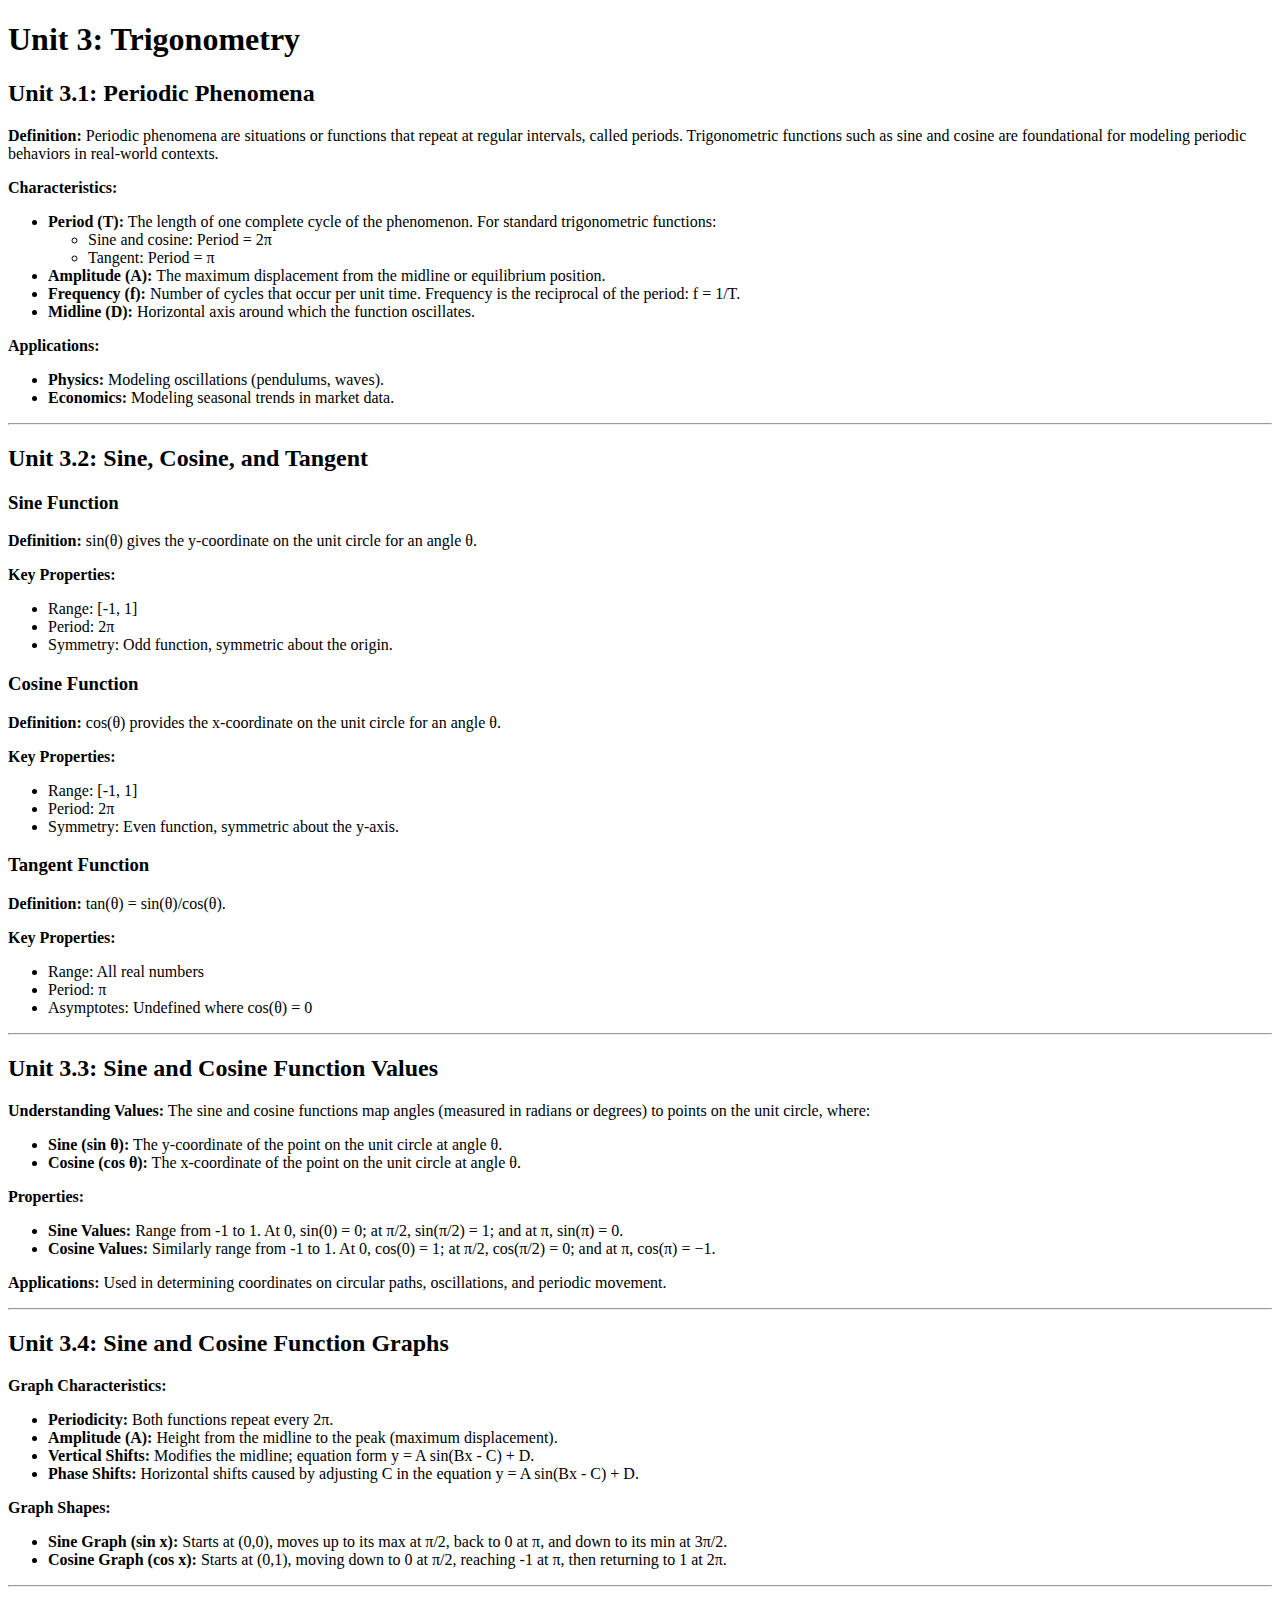
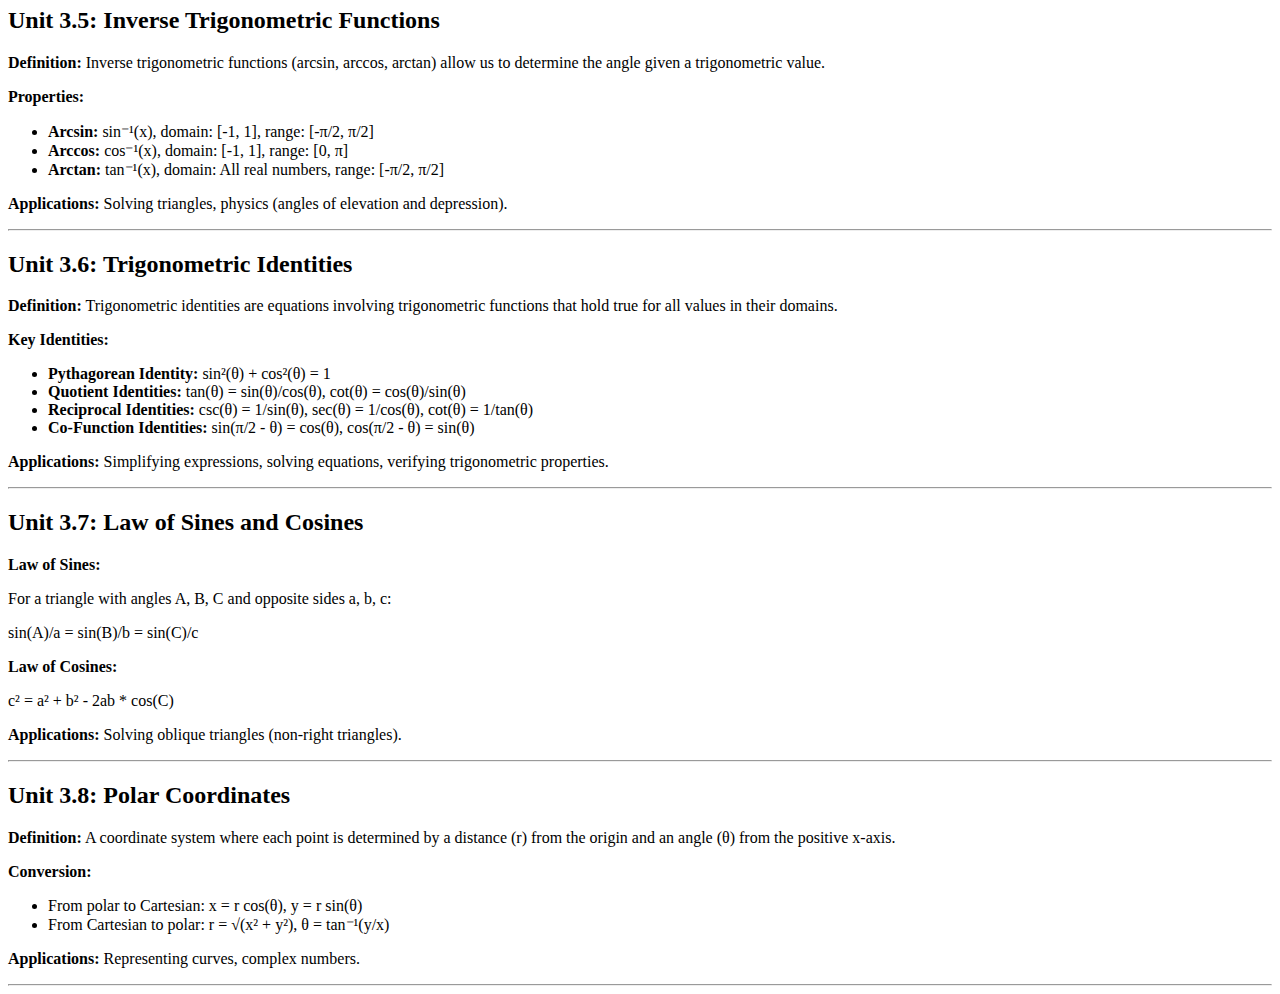
<file: unit3.html>
<!DOCTYPE html>
<html lang="en">
<head>
    <meta charset="UTF-8">
    <meta name="viewport" content="width=device-width, initial-scale=1.0">
    <title>Trigonometry Units</title>
</head>
<body>
    <h1>Unit 3: Trigonometry</h1>

    <h2>Unit 3.1: Periodic Phenomena</h2>
    <p><strong>Definition:</strong> Periodic phenomena are situations or functions that repeat at regular intervals, called periods. Trigonometric functions such as sine and cosine are foundational for modeling periodic behaviors in real-world contexts.</p>
    <p><strong>Characteristics:</strong></p>
    <ul>
        <li><strong>Period (T):</strong> The length of one complete cycle of the phenomenon. For standard trigonometric functions:
            <ul>
                <li>Sine and cosine: Period = 2π</li>
                <li>Tangent: Period = π</li>
            </ul>
        </li>
        <li><strong>Amplitude (A):</strong> The maximum displacement from the midline or equilibrium position.</li>
        <li><strong>Frequency (f):</strong> Number of cycles that occur per unit time. Frequency is the reciprocal of the period: f = 1/T.</li>
        <li><strong>Midline (D):</strong> Horizontal axis around which the function oscillates.</li>
    </ul>
    <p><strong>Applications:</strong></p>
    <ul>
        <li><strong>Physics:</strong> Modeling oscillations (pendulums, waves).</li>
        <li><strong>Economics:</strong> Modeling seasonal trends in market data.</li>
    </ul>

    <hr>

    <h2>Unit 3.2: Sine, Cosine, and Tangent</h2>
    <h3>Sine Function</h3>
    <p><strong>Definition:</strong> sin(θ) gives the y-coordinate on the unit circle for an angle θ.</p>
    <p><strong>Key Properties:</strong></p>
    <ul>
        <li>Range: [-1, 1]</li>
        <li>Period: 2π</li>
        <li>Symmetry: Odd function, symmetric about the origin.</li>
    </ul>
    <h3>Cosine Function</h3>
    <p><strong>Definition:</strong> cos(θ) provides the x-coordinate on the unit circle for an angle θ.</p>
    <p><strong>Key Properties:</strong></p>
    <ul>
        <li>Range: [-1, 1]</li>
        <li>Period: 2π</li>
        <li>Symmetry: Even function, symmetric about the y-axis.</li>
    </ul>
    <h3>Tangent Function</h3>
    <p><strong>Definition:</strong> tan(θ) = sin(θ)/cos(θ).</p>
    <p><strong>Key Properties:</strong></p>
    <ul>
        <li>Range: All real numbers</li>
        <li>Period: π</li>
        <li>Asymptotes: Undefined where cos(θ) = 0</li>
    </ul>

    <hr>

    <h2>Unit 3.3: Sine and Cosine Function Values</h2>
    <p><strong>Understanding Values:</strong> The sine and cosine functions map angles (measured in radians or degrees) to points on the unit circle, where:</p>
    <ul>
        <li><strong>Sine (sin θ):</strong> The y-coordinate of the point on the unit circle at angle θ.</li>
        <li><strong>Cosine (cos θ):</strong> The x-coordinate of the point on the unit circle at angle θ.</li>
    </ul>
    <p><strong>Properties:</strong></p>
    <ul>
        <li><strong>Sine Values:</strong> Range from -1 to 1. At 0, sin(0) = 0; at π/2, sin(π/2) = 1; and at π, sin(π) = 0.</li>
        <li><strong>Cosine Values:</strong> Similarly range from -1 to 1. At 0, cos(0) = 1; at π/2, cos(π/2) = 0; and at π, cos(π) = −1.</li>
    </ul>
    <p><strong>Applications:</strong> Used in determining coordinates on circular paths, oscillations, and periodic movement.</p>

    <hr>

    <h2>Unit 3.4: Sine and Cosine Function Graphs</h2>
    <p><strong>Graph Characteristics:</strong></p>
    <ul>
        <li><strong>Periodicity:</strong> Both functions repeat every 2π.</li>
        <li><strong>Amplitude (A):</strong> Height from the midline to the peak (maximum displacement).</li>
        <li><strong>Vertical Shifts:</strong> Modifies the midline; equation form y = A sin(Bx - C) + D.</li>
        <li><strong>Phase Shifts:</strong> Horizontal shifts caused by adjusting C in the equation y = A sin(Bx - C) + D.</li>
    </ul>
    <p><strong>Graph Shapes:</strong></p>
    <ul>
        <li><strong>Sine Graph (sin x):</strong> Starts at (0,0), moves up to its max at π/2, back to 0 at π, and down to its min at 3π/2.</li>
        <li><strong>Cosine Graph (cos x):</strong> Starts at (0,1), moving down to 0 at π/2, reaching -1 at π, then returning to 1 at 2π.</li>
    </ul>

    <hr>

    <h2>Unit 3.5: Inverse Trigonometric Functions</h2>
    <p><strong>Definition:</strong> Inverse trigonometric functions (arcsin, arccos, arctan) allow us to determine the angle given a trigonometric value.</p>
    <p><strong>Properties:</strong></p>
    <ul>
        <li><strong>Arcsin:</strong> sin⁻¹(x), domain: [-1, 1], range: [-π/2, π/2]</li>
        <li><strong>Arccos:</strong> cos⁻¹(x), domain: [-1, 1], range: [0, π]</li>
        <li><strong>Arctan:</strong> tan⁻¹(x), domain: All real numbers, range: [-π/2, π/2]</li>
    </ul>
    <p><strong>Applications:</strong> Solving triangles, physics (angles of elevation and depression).</p>

    <hr>

    <h2>Unit 3.6: Trigonometric Identities</h2>
    <p><strong>Definition:</strong> Trigonometric identities are equations involving trigonometric functions that hold true for all values in their domains.</p>
    <p><strong>Key Identities:</strong></p>
    <ul>
        <li><strong>Pythagorean Identity:</strong> sin²(θ) + cos²(θ) = 1</li>
        <li><strong>Quotient Identities:</strong> tan(θ) = sin(θ)/cos(θ), cot(θ) = cos(θ)/sin(θ)</li>
        <li><strong>Reciprocal Identities:</strong> csc(θ) = 1/sin(θ), sec(θ) = 1/cos(θ), cot(θ) = 1/tan(θ)</li>
        <li><strong>Co-Function Identities:</strong> sin(π/2 - θ) = cos(θ), cos(π/2 - θ) = sin(θ)</li>
    </ul>
    <p><strong>Applications:</strong> Simplifying expressions, solving equations, verifying trigonometric properties.</p>

    <hr>

    <h2>Unit 3.7: Law of Sines and Cosines</h2>
    <p><strong>Law of Sines:</strong></p>
    <p>For a triangle with angles A, B, C and opposite sides a, b, c:</p>
    <p>sin(A)/a = sin(B)/b = sin(C)/c</p>
    <p><strong>Law of Cosines:</strong></p>
    <p>c² = a² + b² - 2ab * cos(C)</p>
    <p><strong>Applications:</strong> Solving oblique triangles (non-right triangles).</p>

    <hr>

    <h2>Unit 3.8: Polar Coordinates</h2>
    <p><strong>Definition:</strong> A coordinate system where each point is determined by a distance (r) from the origin and an angle (θ) from the positive x-axis.</p>
    <p><strong>Conversion:</strong></p>
    <ul>
        <li>From polar to Cartesian: x = r cos(θ), y = r sin(θ)</li>
        <li>From Cartesian to polar: r = √(x² + y²), θ = tan⁻¹(y/x)</li>
    </ul>
    <p><strong>Applications:</strong> Representing curves, complex numbers.</p>

    <hr>
</body>
</html>
</file>
<file: styles.css>
/* Reset and Global Styles */
* {
    margin: 0;
    padding: 0;
    box-sizing: border-box;
}

body {
    font-family: 'Poppins', sans-serif;
    background-color: #f9fafb; /* Soft neutral background */
    color: #333;
    line-height: 1.6;
}

/* Header Styles */
header {
    background: linear-gradient(90deg, #42a5f5, #4caf50);
    color: white;
    text-align: center;
    padding: 2em 1em;
    box-shadow: 0 4px 6px rgba(0, 0, 0, 0.1);
    border-radius: 0 0 15px 15px;
}

header h1 {
    font-size: 2.8em;
    margin-bottom: 0.5em;
}

header p {
    font-size: 1.2em;
    margin-top: 0.2em;
}

/* Main Section Styles */
main {
    max-width: 1100px;
    margin: 2em auto;
    padding: 1em 2em;
    background-color: white;
    border-radius: 15px;
    box-shadow: 0 4px 10px rgba(0, 0, 0, 0.1);
}

/* Section Headings */
h2 {
    font-size: 2em;
    margin-bottom: 1em;
    text-align: center;
    color: #42a5f5;
}

/* Intro Section */
#intro {
    text-align: center;
    margin-bottom: 3em;
}

#intro p {
    font-size: 1.2em;
}

/* Topics Section */
#topics ul {
    list-style: none;
    display: grid;
    grid-template-columns: repeat(auto-fit, minmax(200px, 1fr));
    gap: 1.5em;
    padding: 0;
    margin: 0;
}

#topics-list li {
    background-color: #e3f2fd;
    padding: 1em;
    border-radius: 10px;
    text-align: center;
    font-weight: 600;
    transition: transform 0.2s ease, background-color 0.2s ease;
}

#topics-list li:hover {
    background-color: #bbdefb;
    transform: scale(1.05);
}

/* Units Section */
#units ul {
    list-style: none;
    padding: 0;
    display: grid;
    grid-template-columns: repeat(auto-fit, minmax(250px, 1fr));
    gap: 1.5em;
}

#units-list li {
    background-color: #dcedc8;
    padding: 1em;
    border-radius: 10px;
    text-align: center;
    transition: transform 0.2s ease, background-color 0.2s ease;
}

#units-list li:hover {
    background-color: #aed581;
    transform: translateY(-5px);
}

#units-list a {
    text-decoration: none;
    color: #2e7d32;
    font-weight: bold;
}

/* Resources Section */
#resources button {
    display: block;
    margin: 0 auto 1em;
    padding: 0.8em 1.5em;
    background-color: #4caf50;
    color: white;
    border: none;
    border-radius: 8px;
    cursor: pointer;
    font-size: 1em;
    font-weight: bold;
    transition: background-color 0.3s ease;
}

#resources button:hover {
    background-color: #45a049;
}

#resources-list {
    list-style: none;
    padding-left: 0;
    display: none;
    text-align: center;
}

#resources-list li {
    margin: 0.5em 0;
}

#resources-list a {
    text-decoration: none;
    color: #0288d1;
    font-weight: bold;
}

/* Footer Styles */
footer {
    text-align: center;
    padding: 1em;
    background-color: #424242;
    color: white;
    position: fixed;
    width: 100%;
    bottom: 0;
    font-size: 0.9em;
}
</file>
<file: unit2.css>
/* General Reset */
body, h3, p, ul, ol, li {
    margin: 0;
    padding: 0;
    font-family: Arial, sans-serif;
    color: #333;
}

/* Body Styling */
body {
    background-color: #f9f9f9;
    line-height: 1.6;
    margin: 0;
    padding: 20px;
}

/* Container Styling */
.container {
    background-color: #ffffff;
    border: 1px solid #ddd;
    border-radius: 8px;
    padding: 20px;
    box-shadow: 0 2px 8px rgba(0, 0, 0, 0.1);
    margin-bottom: 20px;
}

/* Header Styling */
h3 {
    color: #0056b3;
    font-size: 1.8rem;
    margin-bottom: 10px;
    border-bottom: 2px solid #0056b3;
    padding-bottom: 5px;
}

/* Paragraph Styling */
p {
    font-size: 1rem;
    margin: 10px 0;
}

/* Lists Styling */
ul, ol {
    margin-left: 20px;
    margin-bottom: 15px;
}

li {
    margin-bottom: 8px;
}

/* Strong Elements */
strong {
    color: #0056b3;
}

/* Images */
.unit-2-images img {
    max-width: 100%;
    height: auto;
    border: 1px solid #ddd;
    border-radius: 5px;
    margin: 10px 0;
    box-shadow: 0 2px 5px rgba(0, 0, 0, 0.1);
}

/* HR Line */
hr {
    border: none;
    height: 1px;
    background-color: #ddd;
    margin: 20px 0;
}

/* Link Styling (if applicable) */
a {
    color: #0056b3;
    text-decoration: none;
}

a:hover {
    text-decoration: underline;
}
</file>
